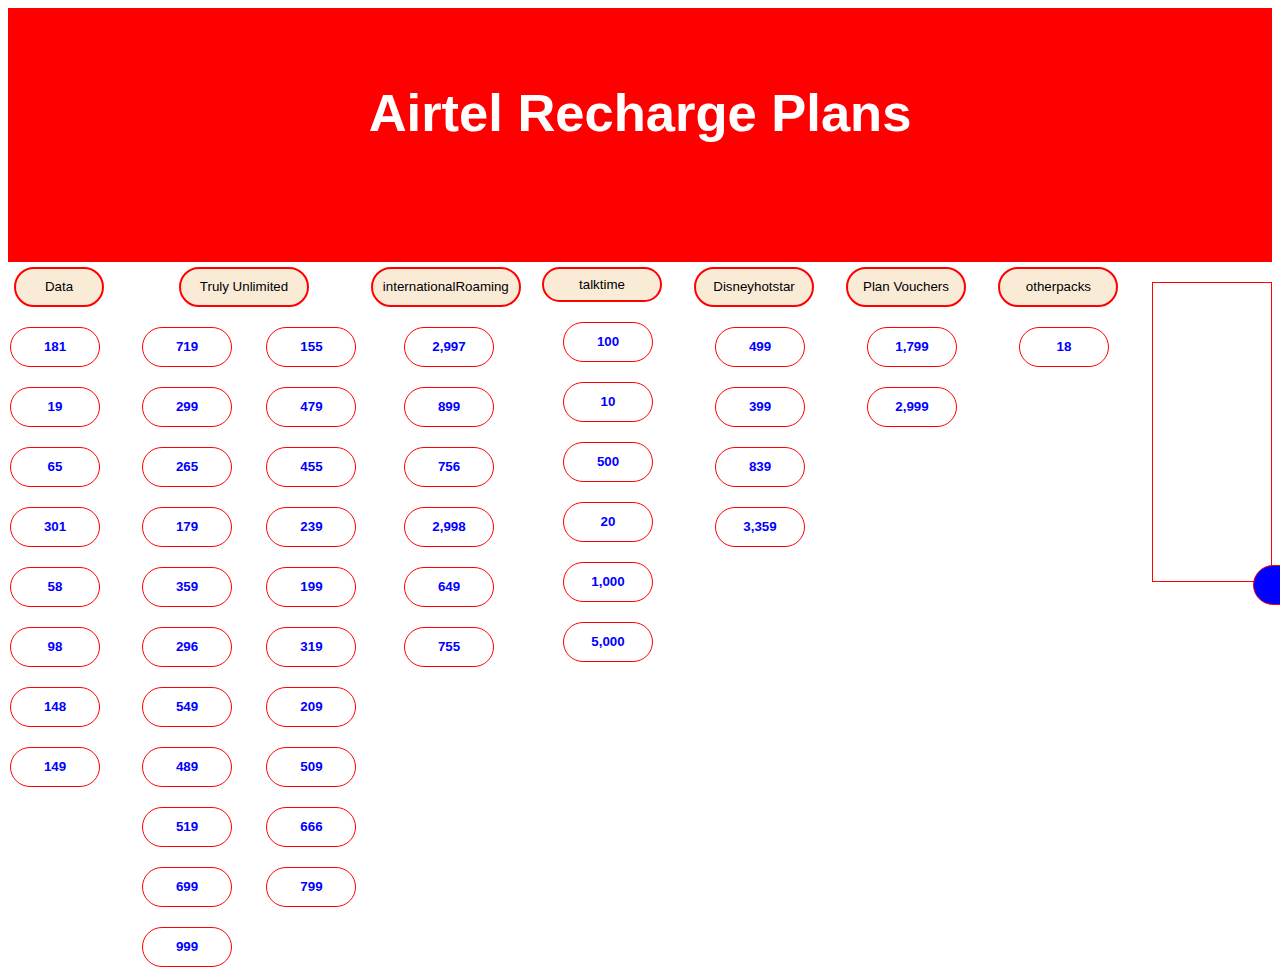
<file: 2a.html>
<!DOCTYPE html>
<html lang="en">

<head>
    <meta charset="UTF-8">
    <meta http-equiv="X-UA-Compatible" content="IE=edge">
    <meta name="viewport" content="width=device-width, initial-scale=1.0">
    <title>Document</title>
    <style>
        * {
            box-sizing: border-box;
        }
        
        body {
            font-family: Arial, Helvetica, sans-serif;
        }
        /* Style the header */
        
        header {
            background-color: red;
            padding: 30px;
            text-align: center;
            font-size: 35px;
            color: white;
        }
        
        nav ul {
            list-style-type: none;
            padding: 0;
        }
        
        article {
            float: left;
            padding: 20px;
            width: 100%;
            height: 700px;
            background-color: white;
        }
        
        section::after {
            content: "";
            display: table;
            clear: both;
        }
        /* Style the footer */
        
        footer {
            background-color: red;
            padding: 10px;
            text-align: center;
            color: white;
        }
        /* Responsive layout - makes the two columns/boxes stack on top of each other instead of next to each other, on small screens */
        
        @media (max-width: 600px) {
            nav,
            article {
                width: 100%;
                height: auto;
            }
        }
        
        #btn3 {
            width: 130px;
            height: 40px;
            border-radius: 20px;
            margin-left: 67px !important;
            border: 2px solid rgb(255, 0, 0);
            cursor: pointer;
            margin-left: 4%;
            background-color: antiquewhite;
        }
        
        #btn2 {
            width: 90px;
            height: 40px;
            border-radius: 20px;
            margin-left: 8%;
            border: 2px solid rgb(255, 0, 0);
            cursor: pointer;
            margin-left: 4%;
            background-color: antiquewhite;
        }
        
        #btn4 {
            width: 150px;
            height: 40px;
            border-radius: 20px;
            margin-left: 3%;
            border: 2px solid rgb(255, 0, 0);
            cursor: pointer;
            margin-left: 4%;
            background-color: antiquewhite;
        }
        
        #btn5 {
            width: 120px;
            height: 35px;
            border-radius: 20px;
            margin-left: 3%;
            border: 2px solid red;
            cursor: pointer;
            margin-left: 4%;
            background-color: antiquewhite;
        }
        
        #btn6 {
            width: 120px;
            height: 40px;
            border-radius: 20px;
            margin-left: 3%;
            border: 2px solid red;
            cursor: pointer;
            margin-left: 4%;
            background-color: antiquewhite;
        }
        
        #btn7 {
            width: 120px;
            height: 40px;
            border-radius: 20px;
            margin-left: 3%;
            border: 2px solid red;
            cursor: pointer;
            margin-left: 4%;
            background-color: antiquewhite;
        }
        
        #btn8 {
            width: 120px;
            height: 40px;
            border-radius: 20px;
            margin-left: 4%;
            border: 2px solid red;
            cursor: pointer;
            background-color: antiquewhite;
        }
        
        .btn9 {
            width: 50px;
            height: 40px;
            color: #000;
            background-color: aqua;
            margin-top: 2%;
        }
        /* .plans{
        margin-top: 3%;
        width: 55px;
        height: 20px;
        border-radius: 20px;
        
      }
      .plans2{
        width: 65px;
        height: 20px;

      } */
        
        #one_div {
            display: flex;
        }
        
        #one_div div {
            margin-left: 2px;
        }
        
        .btn {
            border: 1px solid red;
            width: 90px;
            height: 40px;
            margin-top: 20px;
            border-radius: 20px;
            background-color: white;
            color: blue;
            font-weight: bolder;
        }
        /* #one_div div button {
            border: 1px solid red;
            width: 90px;
            height: 40px;
            margin-top: 20px;
            border-radius: 20px;
            background-color: white;
            color: blue;
            font-weight: bolder;
        }
         */
        
        #one_div div button:hover {
            cursor: pointer;
            background-color: aquamarine;
            color: black;
            /* font-size: 17px; */
        }
        
        .div4 {
            margin-left: 8%;
        }
        
        #one_div {
            /* border: 1px solid red; */
            width: 100%;
            height: 95%;
            margin-top: 5px;
        }
        
        #data {
            /* border: 1px solid red; */
            width: 100px;
        }
        
        #truly_un {
            /* border: 1px solid rgb(55, 0, 255); */
            width: 250px;
        }
        
        #inr {
            /* border: 1px solid teal; */
            width: 170px;
        }
        
        #talktime {
            /* border: 1px solid pink; */
            width: 150px;
        }
        
        #disney_hotstar {
            /* border: 1px solid rgb(0, 132, 255); */
            width: 150px;
        }
        
        #other_packs {
            /* border: 1px solid red; */
            width: 160px;
        }
        
        #plan {
            /* border: 1px solid salmon; */
            width: 150px;
        }
        
        .btn_inr {
            margin-left: 40px;
        }
        
        .btn_tt {
            margin-left: 27px;
        }
        
        .btn_dh {
            margin-left: 27px;
        }
        
        .btn_pv {
            margin-left: 27px;
        }
        
        .btn_op {
            margin-left: 27px;
        }
        
        .btn_tu {
            margin-left: 30px;
        }
        
        #plans {
            width: 55%;
            margin-top: 20px;
            height: 300px;
        }
        
        #main_div {
            display: flex;
        }
        
        #btn_pay {
            margin-left: 100px;
            margin-top: 50px;
            position: fixed;
            background-color: blue;
            color: white;
        }
        
        #btn_pay:hover {
            cursor: pointer;
            background-color: red;
            color: white;
        }
        
        #plan_B {
            /* border: 1px solid red; */
            height: 200px;
        }
        
        p {
            color: rgb(68, 0, 255);
            font-style: italic;
            font-weight: bolder;
        }
        
        #home {
            /* border: 1px solid rgb(66, 5, 207); */
            margin-left: -1500px;
            transform: translateY(-170px);
            width: 200px;
            height: 40px;
            border-radius: 30px;
            font-family: sans-serif;
            font-size: 20px;
            color: white;
            background-color: red;
            /* border: none; */
        }
        
        #home:hover {
            cursor: pointer;
            background-color: rgb(94, 8, 8);
            color: white;
        }
    </style>
</head>

<body>



    <header>
        <h2>Airtel Recharge Plans</h2>

        <a href="../Fainal code/main.html"><button id="home">Home</button></a>
    </header>
    <div id="main_div">
        <div id="one_div">
            <div id="data">
                <button onclick="data()" id="btn2">Data</button><br>
                <button class="btn" onclick="btn43()">181</button><br>
                <button class="btn" onclick="btn44()">19</button><br>
                <button class="btn" onclick="btn45()">65</button><br>
                <button class="btn" onclick="btn46()">301</button><br>
                <button class="btn" onclick="btn47()">58</button><br>
                <button class="btn" onclick="btn48()">98</button><br>
                <button class="btn" onclick="btn49()">148</button><br>
                <button class="btn" onclick="btn50()">149</button><br>
            </div>
            <div id="truly_un">
                <button id="btn3" class="tu" onclick="truly()"> Truly Unlimited</button> <br>
                <button class="btn btn_tu" onclick="btn51()">719</button>
                <button class="btn btn_tu" onclick="btn52()">155</button><br>
                <button class="btn btn_tu" onclick="btn53()">299</button>
                <button class="btn btn_tu" onclick="btn54()">479</button><br>
                <button class="btn btn_tu" onclick="btn55()">265</button>
                <button class="btn btn_tu" onclick="btn56()">455</button><br>
                <button class="btn btn_tu" onclick="btn57()">179</button>
                <button class="btn btn_tu" onclick="btn58()">239</button><br>
                <button class="btn btn_tu" onclick="btn59()">359</button>
                <button class="btn btn_tu" onclick="btn60()">199</button><br>
                <button class="btn btn_tu" onclick="btn61()">296</button>
                <button class="btn btn_tu" onclick="btn62()">319</button><br>
                <button class="btn btn_tu" onclick="btn63()">549</button>
                <button class="btn btn_tu" onclick="btn64()">209</button><br>
                <button class="btn btn_tu" onclick="btn65()">489</button>
                <button class="btn btn_tu" onclick="btn66()">509</button><br>
                <button class="btn btn_tu" onclick="btn67()">519</button>
                <button class="btn btn_tu" onclick="btn68()">666</button><br>
                <button class="btn btn_tu" onclick="btn69()">699</button>
                <button class="btn btn_tu" onclick="btn70()">799</button><br>
                <button class="btn btn_tu" onclick="btn71()">999</button>
            </div>
            <div id="inr">
                <button id="btn4" onclick="inr()"> internationalRoaming</button><br>
                <button class="btn btn_inr" onclick="btn72()">2,997</button><br>
                <button class="btn btn_inr" onclick="btn73()">899</button><br>
                <button class="btn btn_inr" onclick="btn74()">756</button><br>
                <button class="btn btn_inr" onclick="btn75()">2,998</button><br>
                <button class="btn btn_inr" onclick="btn76()">649</button><br>
                <button class="btn btn_inr" onclick="btn77()">755</button><br>
            </div>
            <div id="talktime">
                <button id="btn5" onclick="talktime()">talktime</button><br>
                <button class="btn btn_tt" class="btn" onclick="btn78()">100</button><br>
                <button class="btn btn_tt" onclick="btn79()">10</button><br>
                <button class="btn btn_tt" onclick="btn80()">500</button><br>
                <button class="btn btn_tt" onclick="btn81()">20</button><br>
                <button class="btn btn_tt" onclick="btn82()">1,000</button><br>
                <button class="btn btn_tt" onclick="btn83()">5,000</button><br>
            </div>
            <div id="disney_hotstar">
                <button id="btn6" onclick="disney()">Disneyhotstar</button><br>
                <button class="btn btn_dh" onclick="btn84()">499</button><br>
                <button class="btn btn_dh" onclick="btn85()">399</button><br>
                <button class="btn btn_dh" onclick="btn86()">839</button><br>
                <button class="btn btn_dh" onclick="btn87()">3,359</button><br>
            </div>
            <div id="plan">
                <button id="btn8" onclick="Plan_Vouchers()">Plan Vouchers</button><br>
                <button class="btn btn_pv" onclick="btn88()">1,799</button><br>
                <button class="btn btn_pv" onclick="btn89()">2,999</button><br>
            </div>

            <div id="other_packs">
                <button id="btn7" onclick="otherpack()">otherpacks</button><br>
                <button class="btn btn_op" onclick="btn90()">18</button>
            </div>

        </div>
        <div style="border: 1px solid red;" id="plans">
            <p id="plan_B"></p>
            <a href="../../payment/pay.html"><button class="btn" id="btn_pay">Pay</button></a>
        </div>
    </div>

</body>

</html>
<script>
    function btn43() {
        var text1 = document.getElementById("plan_B").innerText = "voice:1GBperDayfor30Days,\n validity:30days"
    }

    function btn44() {
        var text1 = document.getElementById("plan_B").innerText = "voice:1GBperDayfor1Daypack,\n  Data:1GB, \n Validity:1Day"
    }

    function btn45() {
        var text1 = document.getElementById("plan_B").innerText = "Voice:4GBDataforExistingpack\n Data:4GB,  \n Validity:Existingplan"
    }

    function btn46() {
        var text1 = document.getElementById("plan_B").innerText = "Voice:50GBDataforExistingpack,\n Data: 50GB\n Validity:Existingplan"
    }

    function btn47() {
        var text1 = document.getElementById("plan_B").innerText = "Voice:,\n SMS:100 SMS per day, \n Data:A 1.5GB high-speed data limit \n Validity:84 Days"
    }

    function btn48() {
        var text1 = document.getElementById("plan_B").innerText = "Voice:Unlimited voice calling,\n SMS:100 SMS per day, \n Data:A 1.5GB high-speed data limit \n Validity:28 Days"
    }

    function btn49() {
        var text1 = document.getElementById("plan_B").innerText = "Voice:Unlimited voice calling,\n SMS:100 SMS per day, \n Data:A 2.5GB high-speed data limit \n Validity:365 Days \n Offer: 75GB data + 23 days"
    }

    function btn50() {
        var text1 = document.getElementById("plan_B").innerText = "Voice:Unlimited voice calling,\n SMS:100 SMS per day, \n Data:A 2GB high-speed data limit \n Validity:23 Days"
    }

    function btn51() {
        var text1 = document.getElementById("plan_B").innerText = "Voice:Unlimited voice calling,\n SMS:100 SMS per day, \n Data:A 1GB high-speed data limit \n Validity:24 Days"
    }

    function btn52() {
        var text1 = document.getElementById("plan_B").innerText = "Voice:Unlimited voice calling,\n SMS:100 SMS per day, \n Data:A 1.5GB high-speed data limit \n Validity:23 Days"
    }

    function btn53() {
        var text1 = document.getElementById("plan_B").innerText = "Voice:Unlimited voice calling,\n SMS:100 SMS per day, \n Data:A 1GB high-speed data limit \n Validity:28 Days"
    }

    function btn54() {
        var text1 = document.getElementById("plan_B").innerText = "Voice:Unlimited voice calling,\n SMS:100 SMS per day, \n Data:A 1GB high-speed data limit \n Validity:20 Days"
    }

    function btn55() {
        var text1 = document.getElementById("plan_B").innerText = "Voice:Unlimited voice calling,\n SMS:100 SMS per day, \n Data:A 1GB high-speed data limit \n Validity:14 Days"
    }

    function btn56() {
        var text1 = document.getElementById("plan_B").innerText = "Voice:Unlimited voice calling,\n SMS:100 SMS per day, \n Data:A 2.5GB high-speed data limit \n Validity:365 Days \n Free Apps:Jio Cinema,JioTV,Jio Security,Jio Cloud"
    }

    function btn57() {
        var text1 = document.getElementById("plan_B").innerText = "Voice:Unlimited voice calling,\n SMS:100 SMS per day, \n Data:A 2.5GB high-speed data limit \n Validity:56 Days \n Free Apps:Jio Cinema,JioTV,Jio Security,Jio Cloud"
    }

    function btn58() {
        var text1 = document.getElementById("plan_B").innerText = "Voice:Unlimited voice calling,\n SMS:100 SMS per day, \n Data:A 2.5GB high-speed data limit \n Validity:365 Days \n Free Apps:Jio Cinema,JioTV,Jio Security,Jio Cloud"
    }

    function btn59() {
        var text1 = document.getElementById("plan_B").innerText = "Voice:Unlimited voice calling,\n SMS:100 SMS per day, \n Data:A 2.5GB high-speed data limit \n Validity:84 Days \n Free Apps:Jio Cinema,JioTV,Jio Security,Jio Cloud"
    }

    function btn60() {
        var text1 = document.getElementById("plan_B").innerText = "Voice:NA,\n SMS:NA, \n Data:A 55GB high-speed data limit \n Validity:55 Days \n Free Apps:Jio Cinema,JioTV,Jio Security,Jio Cloud"
    }

    function btn61() {
        var text1 = document.getElementById("plan_B").innerText = "Voice:Unlimited voice calling,\n SMS:100 SMS per day, \n Data:A 2GB high-speed data limit \n Validity:275 Days \n Free Apps:Jio Cinema,JioTV,Jio Security,Jio Cloud"
    }

    function btn62() {
        var text1 = document.getElementById("plan_B").innerText = "Voice:Unlimited voice calling,\n SMS:100 SMS per day, \n Data:A 2GB high-speed data limit \n Validity:84 Days \n Free Apps:Jio Cinema,JioTV,Jio Security,Jio Cloud"
    }

    function btn63() {
        var text1 = document.getElementById("plan_B").innerText = "Voice:Unlimited voice calling,\n SMS:100 SMS per day, \n Data:A 2.5GB high-speed data limit \n Validity:55 Days \n Free Apps:Jio Cinema,JioTV,Jio Security,Jio Cloud"
    }

    function btn64() {
        var text1 = document.getElementById("plan_B").innerText = "Voice:Unlimited voice calling,\n SMS:100 SMS per day, \n Data:A 2.5GB high-speed data limit \n Validity:500 Days \n Free Apps:Jio Cinema,JioTV,Jio Security,Jio Cloud"
    }

    function btn65() {
        var text1 = document.getElementById("plan_B").innerText = "Data:6GB,\n Validity:Base Plan"
    }

    function btn66() {
        var text1 = document.getElementById("plan_B").innerText = "Data:12GB,\n Validity:Base Plan"
    }

    function btn67() {
        var text1 = document.getElementById("plan_B").innerText = " Voice:NA \n SMS: NA \n Data:30GB,\n Validity:30Days"
    }

    function btn68() {
        var text1 = document.getElementById("plan_B").innerText = "Voice:NA \n SMS: NA \n Data:50GB,\n Validity:30Days"
    }

    function btn69() {
        var text1 = document.getElementById("plan_B").innerText = "Voice:Unlimited voice calling,\n SMS:100 SMS per day, \n Data:A 1.5GB high-speed data limit \n Validity:56 Days \n Free Apps:Jio Cinema,JioTV,Jio Security,Jio Cloud"
    }

    function btn70() {
        var text1 = document.getElementById("plan_B").innerText = "Voice:Unlimited voice calling,\n SMS:100 SMS per day, \n Data:A 1.5GB high-speed data limit \n Validity:336 Days \n Free Apps:Jio Cinema,JioTV,Jio Security,Jio Cloud"
    }

    function btn71() {
        var text1 = document.getElementById("plan_B").innerText = "Voice:Unlimited voice calling,\n SMS:100 SMS per day, \n Data:A 2GB high-speed data limit \n Validity:56 Days \n Free Apps:Jio Cinema,JioTV,Jio Security,Jio Cloud"
    }

    function btn72() {
        var text1 = document.getElementById("plan_B").innerText = "Voice:Unlimited voice calling,\n SMS:100 SMS per day, \n Data:A 2GB high-speed data limit \n Validity:365 Days \n Free Apps:Jio Cinema,JioTV,Jio Security,Jio Cloud"
    }

    function btn73() {
        var text1 = document.getElementById("plan_B").innerText = "Voice:Unlimited voice calling,\n SMS:100 SMS per day, \n Data:A 3GB high-speed data limit \n Validity:28 Days \n Free Apps:Jio Cinema,JioTV,Jio Security,Jio Cloud"
    }

    function btn74() {
        var text1 = document.getElementById("plan_B").innerText = "Voice:Unlimited voice calling,\n SMS:100 SMS per day, \n Data:A 3GB high-speed data limit \n Validity:84 Days \n Free Apps:Jio Cinema,JioTV,Jio Security,Jio Cloud"
    }

    function btn75() {
        var text1 = document.getElementById("plan_B").innerText = "Voice:Unlimited voice calling,\n SMS:50 SMS for 28(12Cycles), \n Data:A 2GB/28days(12Cycles) high-speed data limit \n Validity:336 Days(28Days*12Cycles) \n Free Apps:Jio Cinema,JioTV,Jio Security,Jio Cloud"
    }

    function btn76() {
        var text1 = document.getElementById("plan_B").innerText = "Voice:Unlimited voice calling,\n SMS:300, \n Data:A 0.5GB high-speed data limit \n Validity:23 Days \n Free Apps:Jio Cinema,JioTV,Jio Security,Jio Cloud"
    }

    function btn77() {
        var text1 = document.getElementById("plan_B").innerText = "Voice:Unlimited voice calling,\n SMS:50 SMS per day, \n Data:A 2.5GB(0.1GB/day+200MB) high-speed data limit \n Validity:23 Days \n Free Apps:Jio Cinema,JioTV,Jio Security,Jio Cloud"
    }

    function btn78() {
        var text1 = document.getElementById("plan_B").innerText = "Voice:Unlimited voice calling,\n SMS:300 SMS, \n Data:A 0.5GB high-speed data limit \n Validity:28 Days \n Free Apps:Jio Cinema,JioTV,Jio Security,Jio Cloud"
    }

    function btn79() {
        var text1 = document.getElementById("plan_B").innerText = "Voice:Unlimited voice calling,\n SMS:100 SMS per day, \n Data:A 1GB high-speed data limit \n Validity:28 Days \n Free Apps:Jio Cinema,JioTV,Jio Security,Jio Cloud"
    }

    function btn80() {
        var text1 = document.getElementById("plan_B").innerText = "Voice:Unlimited voice calling,\n SMS:100 SMS per day, \n Data:A 2GB high-speed data limit \n Validity:28 Days \n Free Apps:Jio Cinema,JioTV,Jio Security,Jio Cloud"
    }

    function btn81() {
        var text1 = document.getElementById("plan_B").innerText = "Voice:Unlimited voice calling,\n SMS:50 SMS per day, \n Data:A 3GB(0.1GB/day+200MB) high-speed data limit \n Validity:28 Days \n Free Apps:Jio Cinema,JioTV,Jio Security,Jio Cloud"
    }

    function btn82() {
        var text1 = document.getElementById("plan_B").innerText = "Voice:NA,\n SMS:NA, \n Data:A 2GB high-speed data limit \n Validity:28 Days \n Free Apps:Jio Cinema,JioTV,Jio Security,Jio Cloud"
    }

    function btn83() {
        var text1 = document.getElementById("plan_B").innerText = "Voice:NA,\n SMS:NA, \n Data:A 1GB high-speed data limit \n Validity:28 Days \n Free Apps:Jio Cinema,JioTV,Jio Security,Jio Cloud"
    }

    function btn84() {
        var text1 = document.getElementById("plan_B").innerText = "Voice:NA,\n SMS:NA, \n Data:A 0.5GB high-speed data limit \n Validity:28 Days \n Free Apps:Jio Cinema,JioTV,Jio Security,Jio Cloud"
    }

    function btn85() {
        var text1 = document.getElementById("plan_B").innerText = "Voice:NA,\n SMS:NA, \n Data:A 6GB high-speed data limit \n Validity:28 Days \n Free Apps:Jio Cinema,JioTV,Jio Security,Jio Cloud"
    }

    function btn86() {
        var text1 = document.getElementById("plan_B").innerText = "Voice:NA,\n SMS:NA, \n Data:A 2GB high-speed data limit \n Validity:28 Days \n Free Apps:Jio Cinema,JioTV,Jio Security,Jio Cloud"
    }

    function btn87() {
        var text1 = document.getElementById("plan_B").innerText = "Voice:Rs.933.05,\n SMS:5 ISD SMS, \n Validity:28 Days \n Free Apps:Jio Cinema,JioTV,Jio Security,Jio Cloud"
    }

    function btn88() {
        var text1 = document.getElementById("plan_B").innerText = "Voice:outgoing local calls + outgoing class to India,\n SMS:1500 ISD SMS, \n Data:A 5GB high-speed data limit \n Validity:28 Days \n Countries:22"
    }

    function btn89() {
        var text1 = document.getElementById("plan_B").innerText = "Voice:outgoing local calls + outgoing class to India,\n SMS:100 ISD SMS, \n Data:A 250MB high-speed data limit \n Validity:7 Days \n Countries:22"
    }

    function btn90() {
        var text1 = document.getElementById("plan_B").innerText = "Voice:outgoing local calls + outgoing class to India,\n SMS:100 ISD SMS, \n Data:A 250MB high-speed data limit \n Validity:28 Days \n Countries:22"
    }
</script>
</file>
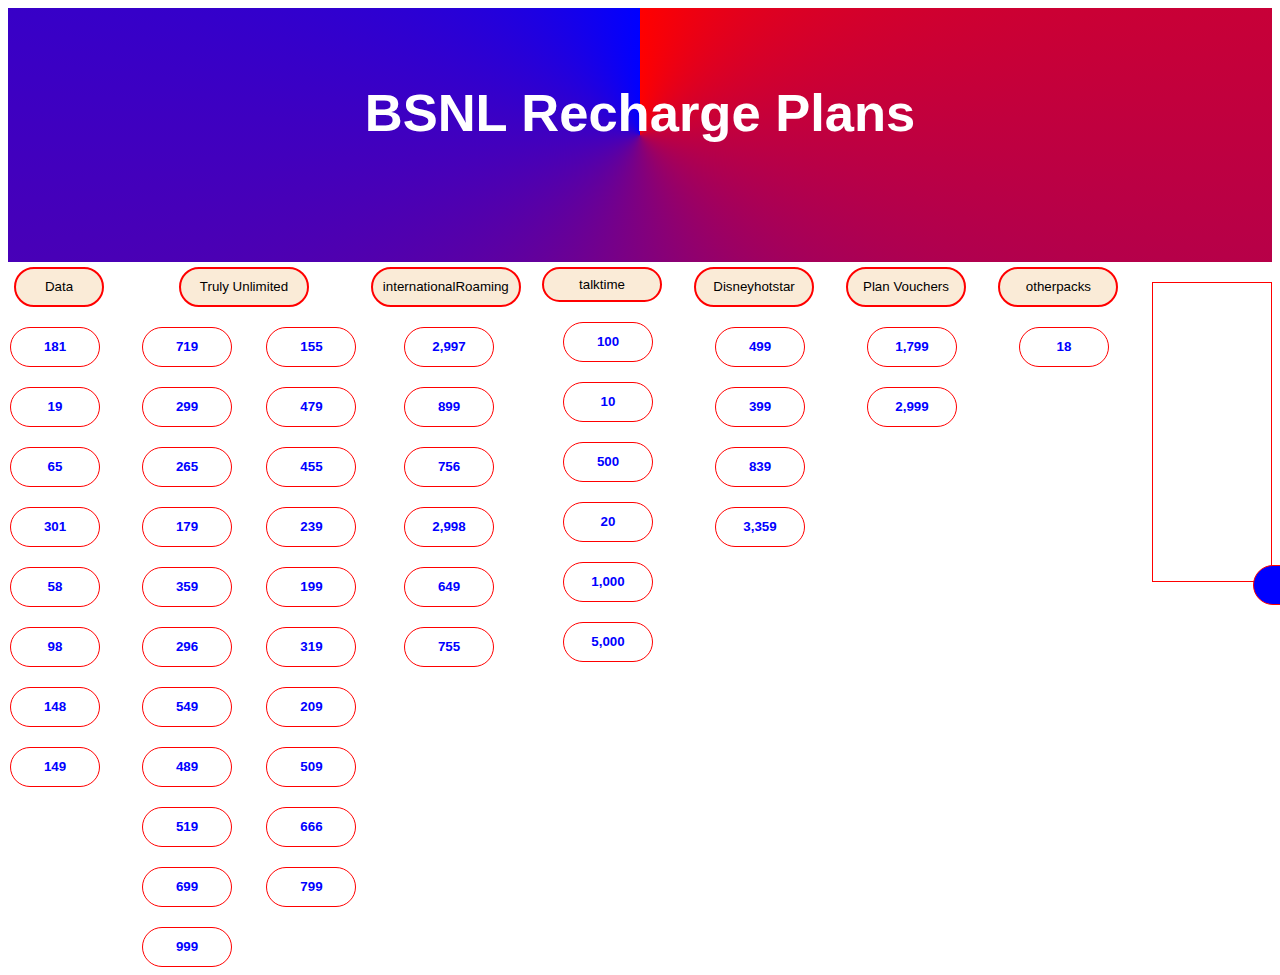
<file: Bsnl.html>
<!DOCTYPE html>
<html lang="en">

<head>
    <meta charset="UTF-8">
    <meta http-equiv="X-UA-Compatible" content="IE=edge">
    <meta name="viewport" content="width=device-width, initial-scale=1.0">
    <title>Document</title>
    <style>
        * {
            box-sizing: border-box;
        }
        
        body {
            font-family: Arial, Helvetica, sans-serif;
        }
        /* Style the header */
        
        header {
            background-image: conic-gradient(red, blue);
            padding: 30px;
            text-align: center;
            font-size: 35px;
            color: white;
        }
        
        nav ul {
            list-style-type: none;
            padding: 0;
        }
        
        article {
            float: left;
            padding: 20px;
            width: 100%;
            height: 700px;
            background-color: white;
        }
        
        section::after {
            content: "";
            display: table;
            clear: both;
        }
        /* Style the footer */
        
        footer {
            background-color: red;
            padding: 10px;
            text-align: center;
            color: white;
        }
        /* Responsive layout - makes the two columns/boxes stack on top of each other instead of next to each other, on small screens */
        
        @media (max-width: 600px) {
            nav,
            article {
                width: 100%;
                height: auto;
            }
        }
        
        #btn3 {
            width: 130px;
            height: 40px;
            border-radius: 20px;
            margin-left: 67px !important;
            border: 2px solid rgb(255, 0, 0);
            cursor: pointer;
            margin-left: 4%;
            background-color: antiquewhite;
        }
        
        #btn2 {
            width: 90px;
            height: 40px;
            border-radius: 20px;
            margin-left: 8%;
            border: 2px solid rgb(255, 0, 0);
            cursor: pointer;
            margin-left: 4%;
            background-color: antiquewhite;
        }
        
        #btn4 {
            width: 150px;
            height: 40px;
            border-radius: 20px;
            margin-left: 3%;
            border: 2px solid rgb(255, 0, 0);
            cursor: pointer;
            margin-left: 4%;
            background-color: antiquewhite;
        }
        
        #btn5 {
            width: 120px;
            height: 35px;
            border-radius: 20px;
            margin-left: 3%;
            border: 2px solid red;
            cursor: pointer;
            margin-left: 4%;
            background-color: antiquewhite;
        }
        
        #btn6 {
            width: 120px;
            height: 40px;
            border-radius: 20px;
            margin-left: 3%;
            border: 2px solid red;
            cursor: pointer;
            margin-left: 4%;
            background-color: antiquewhite;
        }
        
        #btn7 {
            width: 120px;
            height: 40px;
            border-radius: 20px;
            margin-left: 3%;
            border: 2px solid red;
            cursor: pointer;
            margin-left: 4%;
            background-color: antiquewhite;
        }
        
        #btn8 {
            width: 120px;
            height: 40px;
            border-radius: 20px;
            margin-left: 4%;
            border: 2px solid red;
            cursor: pointer;
            background-color: antiquewhite;
        }
        
        .btn9 {
            width: 50px;
            height: 40px;
            color: #000;
            background-color: aqua;
            margin-top: 2%;
        }
        /* .plans{
        margin-top: 3%;
        width: 55px;
        height: 20px;
        border-radius: 20px;
        
      }
      .plans2{
        width: 65px;
        height: 20px;

      } */
        
        #one_div {
            display: flex;
        }
        
        #one_div div {
            margin-left: 2px;
        }
        
        .btn {
            border: 1px solid red;
            width: 90px;
            height: 40px;
            margin-top: 20px;
            border-radius: 20px;
            background-color: white;
            color: blue;
            font-weight: bolder;
        }
        /* #one_div div button {
            border: 1px solid red;
            width: 90px;
            height: 40px;
            margin-top: 20px;
            border-radius: 20px;
            background-color: white;
            color: blue;
            font-weight: bolder;
        }
         */
        
        #one_div div button:hover {
            cursor: pointer;
            background-color: aquamarine;
            color: black;
            /* font-size: 17px; */
        }
        
        .div4 {
            margin-left: 8%;
        }
        
        #one_div {
            /* border: 1px solid red; */
            width: 100%;
            height: 95%;
            margin-top: 5px;
        }
        
        #data {
            /* border: 1px solid red; */
            width: 100px;
        }
        
        #truly_un {
            /* border: 1px solid rgb(55, 0, 255); */
            width: 250px;
        }
        
        #inr {
            /* border: 1px solid teal; */
            width: 170px;
        }
        
        #talktime {
            /* border: 1px solid pink; */
            width: 150px;
        }
        
        #disney_hotstar {
            /* border: 1px solid rgb(0, 132, 255); */
            width: 150px;
        }
        
        #other_packs {
            /* border: 1px solid red; */
            width: 160px;
        }
        
        #plan {
            /* border: 1px solid salmon; */
            width: 150px;
        }
        
        .btn_inr {
            margin-left: 40px;
        }
        
        .btn_tt {
            margin-left: 27px;
        }
        
        .btn_dh {
            margin-left: 27px;
        }
        
        .btn_pv {
            margin-left: 27px;
        }
        
        .btn_op {
            margin-left: 27px;
        }
        
        .btn_tu {
            margin-left: 30px;
        }
        
        #plans {
            width: 55%;
            margin-top: 20px;
            height: 300px;
        }
        
        #main_div {
            display: flex;
        }
        
        #btn_pay {
            margin-left: 100px;
            margin-top: 50px;
            position: fixed;
            background-color: blue;
            color: white;
        }
        
        #btn_pay:hover {
            cursor: pointer;
            background-color: red;
            color: white;
        }
        
        #plan_B {
            /* border: 1px solid red; */
            height: 200px;
        }
        
        p {
            color: rgb(68, 0, 255);
            font-style: italic;
            font-weight: bolder;
        }
        
        #home {
            /* border: 1px solid rgb(66, 5, 207); */
            margin-left: -1500px;
            transform: translateY(-170px);
            width: 200px;
            height: 40px;
            border-radius: 30px;
            font-family: sans-serif;
            font-size: 20px;
            color: white;
            background-color: rgb(25, 11, 226);
            /* border: none; */
        }
        
        #home:hover {
            cursor: pointer;
            background-color: rgb(156, 8, 8);
            color: white;
        }
    </style>
</head>

<body>



    <header>
        <h2>BSNL Recharge Plans</h2>
        <a href="../Fainal code/main.html"><button id="home">Home</button></a>
    </header>
    <div id="main_div">
        <div id="one_div">
            <div id="data">
                <button onclick="data()" id="btn2">Data</button><br>
                <button class="btn" onclick="btn43()">181</button><br>
                <button class="btn" onclick="btn44()">19</button><br>
                <button class="btn" onclick="btn45()">65</button><br>
                <button class="btn" onclick="btn46()">301</button><br>
                <button class="btn" onclick="btn47()">58</button><br>
                <button class="btn" onclick="btn48()">98</button><br>
                <button class="btn" onclick="btn49()">148</button><br>
                <button class="btn" onclick="btn50()">149</button><br>
            </div>
            <div id="truly_un">
                <button id="btn3" class="tu" onclick="truly()"> Truly Unlimited</button> <br>
                <button class="btn btn_tu" onclick="btn51()">719</button>
                <button class="btn btn_tu" onclick="btn52()">155</button><br>
                <button class="btn btn_tu" onclick="btn53()">299</button>
                <button class="btn btn_tu" onclick="btn54()">479</button><br>
                <button class="btn btn_tu" onclick="btn55()">265</button>
                <button class="btn btn_tu" onclick="btn56()">455</button><br>
                <button class="btn btn_tu" onclick="btn57()">179</button>
                <button class="btn btn_tu" onclick="btn58()">239</button><br>
                <button class="btn btn_tu" onclick="btn59()">359</button>
                <button class="btn btn_tu" onclick="btn60()">199</button><br>
                <button class="btn btn_tu" onclick="btn61()">296</button>
                <button class="btn btn_tu" onclick="btn62()">319</button><br>
                <button class="btn btn_tu" onclick="btn63()">549</button>
                <button class="btn btn_tu" onclick="btn64()">209</button><br>
                <button class="btn btn_tu" onclick="btn65()">489</button>
                <button class="btn btn_tu" onclick="btn66()">509</button><br>
                <button class="btn btn_tu" onclick="btn67()">519</button>
                <button class="btn btn_tu" onclick="btn68()">666</button><br>
                <button class="btn btn_tu" onclick="btn69()">699</button>
                <button class="btn btn_tu" onclick="btn70()">799</button><br>
                <button class="btn btn_tu" onclick="btn71()">999</button>
            </div>
            <div id="inr">
                <button id="btn4" onclick="inr()"> internationalRoaming</button><br>
                <button class="btn btn_inr" onclick="btn72()">2,997</button><br>
                <button class="btn btn_inr" onclick="btn73()">899</button><br>
                <button class="btn btn_inr" onclick="btn74()">756</button><br>
                <button class="btn btn_inr" onclick="btn75()">2,998</button><br>
                <button class="btn btn_inr" onclick="btn76()">649</button><br>
                <button class="btn btn_inr" onclick="btn77()">755</button><br>
            </div>
            <div id="talktime">
                <button id="btn5" onclick="talktime()">talktime</button><br>
                <button class="btn btn_tt" class="btn" onclick="btn78()">100</button><br>
                <button class="btn btn_tt" onclick="btn79()">10</button><br>
                <button class="btn btn_tt" onclick="btn80()">500</button><br>
                <button class="btn btn_tt" onclick="btn81()">20</button><br>
                <button class="btn btn_tt" onclick="btn82()">1,000</button><br>
                <button class="btn btn_tt" onclick="btn83()">5,000</button><br>
            </div>
            <div id="disney_hotstar">
                <button id="btn6" onclick="disney()">Disneyhotstar</button><br>
                <button class="btn btn_dh" onclick="btn84()">499</button><br>
                <button class="btn btn_dh" onclick="btn85()">399</button><br>
                <button class="btn btn_dh" onclick="btn86()">839</button><br>
                <button class="btn btn_dh" onclick="btn87()">3,359</button><br>
            </div>
            <div id="plan">
                <button id="btn8" onclick="Plan_Vouchers()">Plan Vouchers</button><br>
                <button class="btn btn_pv" onclick="btn88()">1,799</button><br>
                <button class="btn btn_pv" onclick="btn89()">2,999</button><br>
            </div>

            <div id="other_packs">
                <button id="btn7" onclick="otherpack()">otherpacks</button><br>
                <button class="btn btn_op" onclick="btn90()">18</button>
            </div>

        </div>
        <div style="border: 1px solid red;" id="plans">
            <p id="plan_B"></p>
            <a href="../../payment/pay.html"><button class="btn" id="btn_pay">Pay</button></a>
        </div>
    </div>

</body>

</html>
<script>
    function btn43() {
        var text1 = document.getElementById("plan_B").innerText = "voice:1GBperDayfor30Days,\n validity:30days"
    }

    function btn44() {
        var text1 = document.getElementById("plan_B").innerText = "voice:1GBperDayfor1Daypack,\n  Data:1GB, \n Validity:1Day"
    }

    function btn45() {
        var text1 = document.getElementById("plan_B").innerText = "Voice:4GBDataforExistingpack\n Data:4GB,  \n Validity:Existingplan"
    }

    function btn46() {
        var text1 = document.getElementById("plan_B").innerText = "Voice:50GBDataforExistingpack,\n Data: 50GB\n Validity:Existingplan"
    }

    function btn47() {
        var text1 = document.getElementById("plan_B").innerText = "Voice:,\n SMS:100 SMS per day, \n Data:A 1.5GB high-speed data limit \n Validity:84 Days"
    }

    function btn48() {
        var text1 = document.getElementById("plan_B").innerText = "Voice:Unlimited voice calling,\n SMS:100 SMS per day, \n Data:A 1.5GB high-speed data limit \n Validity:28 Days"
    }

    function btn49() {
        var text1 = document.getElementById("plan_B").innerText = "Voice:Unlimited voice calling,\n SMS:100 SMS per day, \n Data:A 2.5GB high-speed data limit \n Validity:365 Days \n Offer: 75GB data + 23 days"
    }

    function btn50() {
        var text1 = document.getElementById("plan_B").innerText = "Voice:Unlimited voice calling,\n SMS:100 SMS per day, \n Data:A 2GB high-speed data limit \n Validity:23 Days"
    }

    function btn51() {
        var text1 = document.getElementById("plan_B").innerText = "Voice:Unlimited voice calling,\n SMS:100 SMS per day, \n Data:A 1GB high-speed data limit \n Validity:24 Days"
    }

    function btn52() {
        var text1 = document.getElementById("plan_B").innerText = "Voice:Unlimited voice calling,\n SMS:100 SMS per day, \n Data:A 1.5GB high-speed data limit \n Validity:23 Days"
    }

    function btn53() {
        var text1 = document.getElementById("plan_B").innerText = "Voice:Unlimited voice calling,\n SMS:100 SMS per day, \n Data:A 1GB high-speed data limit \n Validity:28 Days"
    }

    function btn54() {
        var text1 = document.getElementById("plan_B").innerText = "Voice:Unlimited voice calling,\n SMS:100 SMS per day, \n Data:A 1GB high-speed data limit \n Validity:20 Days"
    }

    function btn55() {
        var text1 = document.getElementById("plan_B").innerText = "Voice:Unlimited voice calling,\n SMS:100 SMS per day, \n Data:A 1GB high-speed data limit \n Validity:14 Days"
    }

    function btn56() {
        var text1 = document.getElementById("plan_B").innerText = "Voice:Unlimited voice calling,\n SMS:100 SMS per day, \n Data:A 2.5GB high-speed data limit \n Validity:365 Days \n Free Apps:Jio Cinema,JioTV,Jio Security,Jio Cloud"
    }

    function btn57() {
        var text1 = document.getElementById("plan_B").innerText = "Voice:Unlimited voice calling,\n SMS:100 SMS per day, \n Data:A 2.5GB high-speed data limit \n Validity:56 Days \n Free Apps:Jio Cinema,JioTV,Jio Security,Jio Cloud"
    }

    function btn58() {
        var text1 = document.getElementById("plan_B").innerText = "Voice:Unlimited voice calling,\n SMS:100 SMS per day, \n Data:A 2.5GB high-speed data limit \n Validity:365 Days \n Free Apps:Jio Cinema,JioTV,Jio Security,Jio Cloud"
    }

    function btn59() {
        var text1 = document.getElementById("plan_B").innerText = "Voice:Unlimited voice calling,\n SMS:100 SMS per day, \n Data:A 2.5GB high-speed data limit \n Validity:84 Days \n Free Apps:Jio Cinema,JioTV,Jio Security,Jio Cloud"
    }

    function btn60() {
        var text1 = document.getElementById("plan_B").innerText = "Voice:NA,\n SMS:NA, \n Data:A 55GB high-speed data limit \n Validity:55 Days \n Free Apps:Jio Cinema,JioTV,Jio Security,Jio Cloud"
    }

    function btn61() {
        var text1 = document.getElementById("plan_B").innerText = "Voice:Unlimited voice calling,\n SMS:100 SMS per day, \n Data:A 2GB high-speed data limit \n Validity:275 Days \n Free Apps:Jio Cinema,JioTV,Jio Security,Jio Cloud"
    }

    function btn62() {
        var text1 = document.getElementById("plan_B").innerText = "Voice:Unlimited voice calling,\n SMS:100 SMS per day, \n Data:A 2GB high-speed data limit \n Validity:84 Days \n Free Apps:Jio Cinema,JioTV,Jio Security,Jio Cloud"
    }

    function btn63() {
        var text1 = document.getElementById("plan_B").innerText = "Voice:Unlimited voice calling,\n SMS:100 SMS per day, \n Data:A 2.5GB high-speed data limit \n Validity:55 Days \n Free Apps:Jio Cinema,JioTV,Jio Security,Jio Cloud"
    }

    function btn64() {
        var text1 = document.getElementById("plan_B").innerText = "Voice:Unlimited voice calling,\n SMS:100 SMS per day, \n Data:A 2.5GB high-speed data limit \n Validity:500 Days \n Free Apps:Jio Cinema,JioTV,Jio Security,Jio Cloud"
    }

    function btn65() {
        var text1 = document.getElementById("plan_B").innerText = "Data:6GB,\n Validity:Base Plan"
    }

    function btn66() {
        var text1 = document.getElementById("plan_B").innerText = "Data:12GB,\n Validity:Base Plan"
    }

    function btn67() {
        var text1 = document.getElementById("plan_B").innerText = " Voice:NA \n SMS: NA \n Data:30GB,\n Validity:30Days"
    }

    function btn68() {
        var text1 = document.getElementById("plan_B").innerText = "Voice:NA \n SMS: NA \n Data:50GB,\n Validity:30Days"
    }

    function btn69() {
        var text1 = document.getElementById("plan_B").innerText = "Voice:Unlimited voice calling,\n SMS:100 SMS per day, \n Data:A 1.5GB high-speed data limit \n Validity:56 Days \n Free Apps:Jio Cinema,JioTV,Jio Security,Jio Cloud"
    }

    function btn70() {
        var text1 = document.getElementById("plan_B").innerText = "Voice:Unlimited voice calling,\n SMS:100 SMS per day, \n Data:A 1.5GB high-speed data limit \n Validity:336 Days \n Free Apps:Jio Cinema,JioTV,Jio Security,Jio Cloud"
    }

    function btn71() {
        var text1 = document.getElementById("plan_B").innerText = "Voice:Unlimited voice calling,\n SMS:100 SMS per day, \n Data:A 2GB high-speed data limit \n Validity:56 Days \n Free Apps:Jio Cinema,JioTV,Jio Security,Jio Cloud"
    }

    function btn72() {
        var text1 = document.getElementById("plan_B").innerText = "Voice:Unlimited voice calling,\n SMS:100 SMS per day, \n Data:A 2GB high-speed data limit \n Validity:365 Days \n Free Apps:Jio Cinema,JioTV,Jio Security,Jio Cloud"
    }

    function btn73() {
        var text1 = document.getElementById("plan_B").innerText = "Voice:Unlimited voice calling,\n SMS:100 SMS per day, \n Data:A 3GB high-speed data limit \n Validity:28 Days \n Free Apps:Jio Cinema,JioTV,Jio Security,Jio Cloud"
    }

    function btn74() {
        var text1 = document.getElementById("plan_B").innerText = "Voice:Unlimited voice calling,\n SMS:100 SMS per day, \n Data:A 3GB high-speed data limit \n Validity:84 Days \n Free Apps:Jio Cinema,JioTV,Jio Security,Jio Cloud"
    }

    function btn75() {
        var text1 = document.getElementById("plan_B").innerText = "Voice:Unlimited voice calling,\n SMS:50 SMS for 28(12Cycles), \n Data:A 2GB/28days(12Cycles) high-speed data limit \n Validity:336 Days(28Days*12Cycles) \n Free Apps:Jio Cinema,JioTV,Jio Security,Jio Cloud"
    }

    function btn76() {
        var text1 = document.getElementById("plan_B").innerText = "Voice:Unlimited voice calling,\n SMS:300, \n Data:A 0.5GB high-speed data limit \n Validity:23 Days \n Free Apps:Jio Cinema,JioTV,Jio Security,Jio Cloud"
    }

    function btn77() {
        var text1 = document.getElementById("plan_B").innerText = "Voice:Unlimited voice calling,\n SMS:50 SMS per day, \n Data:A 2.5GB(0.1GB/day+200MB) high-speed data limit \n Validity:23 Days \n Free Apps:Jio Cinema,JioTV,Jio Security,Jio Cloud"
    }

    function btn78() {
        var text1 = document.getElementById("plan_B").innerText = "Voice:Unlimited voice calling,\n SMS:300 SMS, \n Data:A 0.5GB high-speed data limit \n Validity:28 Days \n Free Apps:Jio Cinema,JioTV,Jio Security,Jio Cloud"
    }

    function btn79() {
        var text1 = document.getElementById("plan_B").innerText = "Voice:Unlimited voice calling,\n SMS:100 SMS per day, \n Data:A 1GB high-speed data limit \n Validity:28 Days \n Free Apps:Jio Cinema,JioTV,Jio Security,Jio Cloud"
    }

    function btn80() {
        var text1 = document.getElementById("plan_B").innerText = "Voice:Unlimited voice calling,\n SMS:100 SMS per day, \n Data:A 2GB high-speed data limit \n Validity:28 Days \n Free Apps:Jio Cinema,JioTV,Jio Security,Jio Cloud"
    }

    function btn81() {
        var text1 = document.getElementById("plan_B").innerText = "Voice:Unlimited voice calling,\n SMS:50 SMS per day, \n Data:A 3GB(0.1GB/day+200MB) high-speed data limit \n Validity:28 Days \n Free Apps:Jio Cinema,JioTV,Jio Security,Jio Cloud"
    }

    function btn82() {
        var text1 = document.getElementById("plan_B").innerText = "Voice:NA,\n SMS:NA, \n Data:A 2GB high-speed data limit \n Validity:28 Days \n Free Apps:Jio Cinema,JioTV,Jio Security,Jio Cloud"
    }

    function btn83() {
        var text1 = document.getElementById("plan_B").innerText = "Voice:NA,\n SMS:NA, \n Data:A 1GB high-speed data limit \n Validity:28 Days \n Free Apps:Jio Cinema,JioTV,Jio Security,Jio Cloud"
    }

    function btn84() {
        var text1 = document.getElementById("plan_B").innerText = "Voice:NA,\n SMS:NA, \n Data:A 0.5GB high-speed data limit \n Validity:28 Days \n Free Apps:Jio Cinema,JioTV,Jio Security,Jio Cloud"
    }

    function btn85() {
        var text1 = document.getElementById("plan_B").innerText = "Voice:NA,\n SMS:NA, \n Data:A 6GB high-speed data limit \n Validity:28 Days \n Free Apps:Jio Cinema,JioTV,Jio Security,Jio Cloud"
    }

    function btn86() {
        var text1 = document.getElementById("plan_B").innerText = "Voice:NA,\n SMS:NA, \n Data:A 2GB high-speed data limit \n Validity:28 Days \n Free Apps:Jio Cinema,JioTV,Jio Security,Jio Cloud"
    }

    function btn87() {
        var text1 = document.getElementById("plan_B").innerText = "Voice:Rs.933.05,\n SMS:5 ISD SMS, \n Validity:28 Days \n Free Apps:Jio Cinema,JioTV,Jio Security,Jio Cloud"
    }

    function btn88() {
        var text1 = document.getElementById("plan_B").innerText = "Voice:outgoing local calls + outgoing class to India,\n SMS:1500 ISD SMS, \n Data:A 5GB high-speed data limit \n Validity:28 Days \n Countries:22"
    }

    function btn89() {
        var text1 = document.getElementById("plan_B").innerText = "Voice:outgoing local calls + outgoing class to India,\n SMS:100 ISD SMS, \n Data:A 250MB high-speed data limit \n Validity:7 Days \n Countries:22"
    }

    function btn90() {
        var text1 = document.getElementById("plan_B").innerText = "Voice:outgoing local calls + outgoing class to India,\n SMS:100 ISD SMS, \n Data:A 250MB high-speed data limit \n Validity:28 Days \n Countries:22"
    }
</script>
</file>
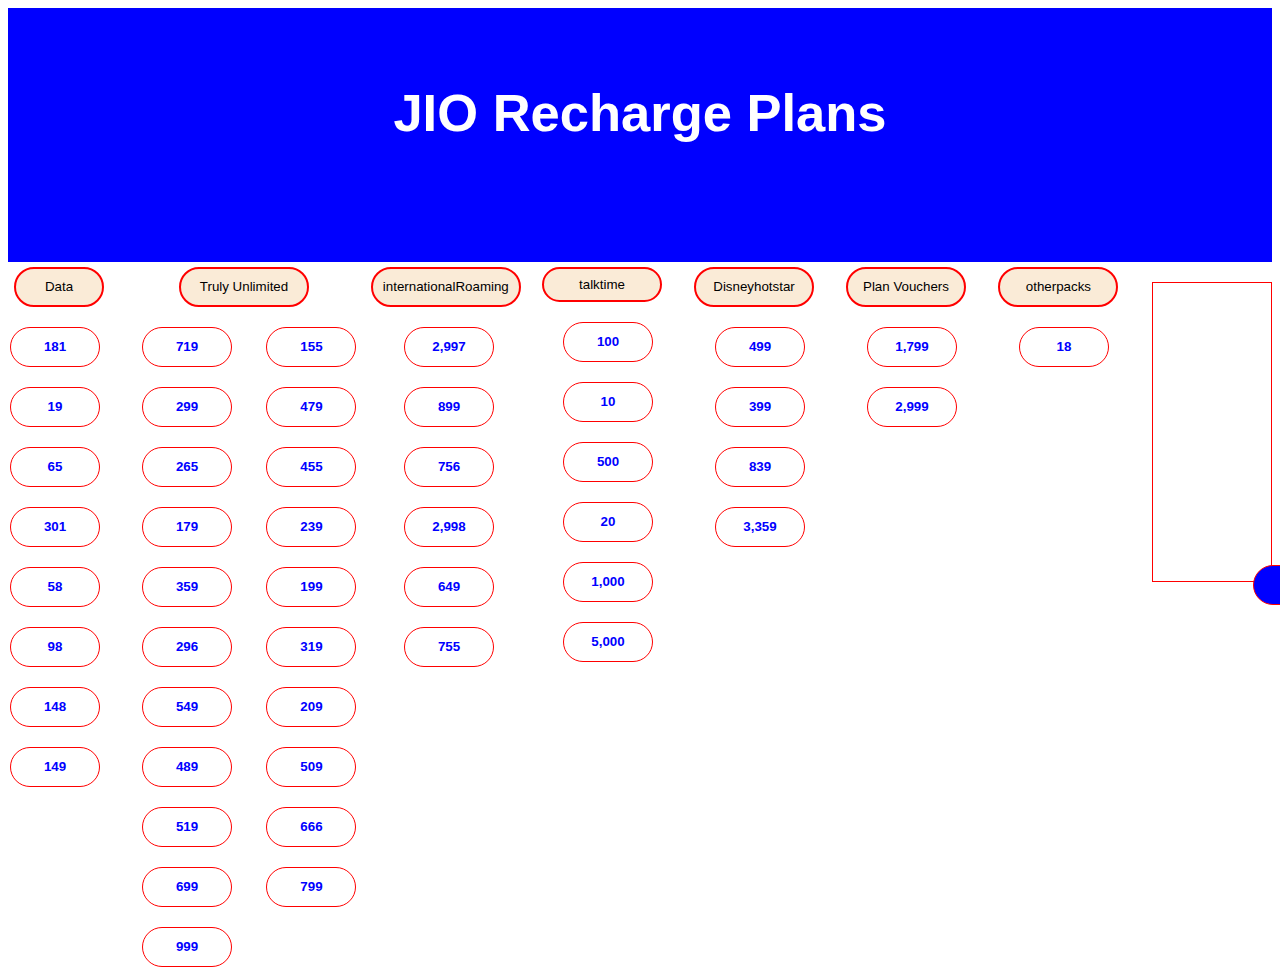
<file: J.HTML>
<!DOCTYPE html>
<html lang="en">

<head>
    <meta charset="UTF-8">
    <meta http-equiv="X-UA-Compatible" content="IE=edge">
    <meta name="viewport" content="width=device-width, initial-scale=1.0">
    <title>Document</title>
    <style>
        * {
            box-sizing: border-box;
        }
        
        body {
            font-family: Arial, Helvetica, sans-serif;
        }
        /* Style the header */
        
        header {
            background-color: blue;
            padding: 30px;
            text-align: center;
            font-size: 35px;
            color: white;
        }
        
        nav ul {
            list-style-type: none;
            padding: 0;
        }
        
        article {
            float: left;
            padding: 20px;
            width: 100%;
            height: 700px;
            background-color: white;
        }
        
        section::after {
            content: "";
            display: table;
            clear: both;
        }
        /* Style the footer */
        
        footer {
            background-color: red;
            padding: 10px;
            text-align: center;
            color: white;
        }
        /* Responsive layout - makes the two columns/boxes stack on top of each other instead of next to each other, on small screens */
        
        @media (max-width: 600px) {
            nav,
            article {
                width: 100%;
                height: auto;
            }
        }
        
        #btn3 {
            width: 130px;
            height: 40px;
            border-radius: 20px;
            margin-left: 67px !important;
            border: 2px solid rgb(255, 0, 0);
            cursor: pointer;
            margin-left: 4%;
            background-color: antiquewhite;
        }
        
        #btn2 {
            width: 90px;
            height: 40px;
            border-radius: 20px;
            margin-left: 8%;
            border: 2px solid rgb(255, 0, 0);
            cursor: pointer;
            margin-left: 4%;
            background-color: antiquewhite;
        }
        
        #btn4 {
            width: 150px;
            height: 40px;
            border-radius: 20px;
            margin-left: 3%;
            border: 2px solid rgb(255, 0, 0);
            cursor: pointer;
            margin-left: 4%;
            background-color: antiquewhite;
        }
        
        #btn5 {
            width: 120px;
            height: 35px;
            border-radius: 20px;
            margin-left: 3%;
            border: 2px solid red;
            cursor: pointer;
            margin-left: 4%;
            background-color: antiquewhite;
        }
        
        #btn6 {
            width: 120px;
            height: 40px;
            border-radius: 20px;
            margin-left: 3%;
            border: 2px solid red;
            cursor: pointer;
            margin-left: 4%;
            background-color: antiquewhite;
        }
        
        #btn7 {
            width: 120px;
            height: 40px;
            border-radius: 20px;
            margin-left: 3%;
            border: 2px solid red;
            cursor: pointer;
            margin-left: 4%;
            background-color: antiquewhite;
        }
        
        #btn8 {
            width: 120px;
            height: 40px;
            border-radius: 20px;
            margin-left: 4%;
            border: 2px solid red;
            cursor: pointer;
            background-color: antiquewhite;
        }
        
        .btn9 {
            width: 50px;
            height: 40px;
            color: #000;
            background-color: aqua;
            margin-top: 2%;
        }
        /* .plans{
        margin-top: 3%;
        width: 55px;
        height: 20px;
        border-radius: 20px;
        
      }
      .plans2{
        width: 65px;
        height: 20px;

      } */
        
        #one_div {
            display: flex;
        }
        
        #one_div div {
            margin-left: 2px;
        }
        
        .btn {
            border: 1px solid red;
            width: 90px;
            height: 40px;
            margin-top: 20px;
            border-radius: 20px;
            background-color: white;
            color: blue;
            font-weight: bolder;
        }
        /* #one_div div button {
            border: 1px solid red;
            width: 90px;
            height: 40px;
            margin-top: 20px;
            border-radius: 20px;
            background-color: white;
            color: blue;
            font-weight: bolder;
        }
         */
        
        #one_div div button:hover {
            cursor: pointer;
            background-color: aquamarine;
            color: black;
            /* font-size: 17px; */
        }
        
        .div4 {
            margin-left: 8%;
        }
        
        #one_div {
            /* border: 1px solid red; */
            width: 100%;
            height: 95%;
            margin-top: 5px;
        }
        
        #data {
            /* border: 1px solid red; */
            width: 100px;
        }
        
        #truly_un {
            /* border: 1px solid rgb(55, 0, 255); */
            width: 250px;
        }
        
        #inr {
            /* border: 1px solid teal; */
            width: 170px;
        }
        
        #talktime {
            /* border: 1px solid pink; */
            width: 150px;
        }
        
        #disney_hotstar {
            /* border: 1px solid rgb(0, 132, 255); */
            width: 150px;
        }
        
        #other_packs {
            /* border: 1px solid red; */
            width: 160px;
        }
        
        #plan {
            /* border: 1px solid salmon; */
            width: 150px;
        }
        
        .btn_inr {
            margin-left: 40px;
        }
        
        .btn_tt {
            margin-left: 27px;
        }
        
        .btn_dh {
            margin-left: 27px;
        }
        
        .btn_pv {
            margin-left: 27px;
        }
        
        .btn_op {
            margin-left: 27px;
        }
        
        .btn_tu {
            margin-left: 30px;
        }
        
        #plans {
            width: 55%;
            margin-top: 20px;
            height: 300px;
        }
        
        #main_div {
            display: flex;
        }
        
        #btn_pay {
            margin-left: 100px;
            margin-top: 50px;
            position: fixed;
            background-color: blue;
            color: white;
        }
        
        #btn_pay:hover {
            cursor: pointer;
            background-color: red;
            color: white;
        }
        
        #plan_B {
            /* border: 1px solid red; */
            height: 200px;
        }
        
        p {
            color: rgb(68, 0, 255);
            font-style: italic;
            font-weight: bolder;
        }
        
        #home {
            /* border: 1px solid rgb(66, 5, 207); */
            margin-left: -1500px;
            transform: translateY(-170px);
            width: 200px;
            height: 40px;
            border-radius: 30px;
            font-family: sans-serif;
            font-size: 20px;
            color: white;
            background-color: rgb(25, 11, 226);
            /* border: none; */
        }
        
        #home:hover {
            cursor: pointer;
            background-color: rgb(156, 8, 8);
            color: white;
        }
    </style>
</head>

<body>



    <header>
        <h2>JIO Recharge Plans</h2>
        <a href="../Fainal code/main.html"><button id="home">Home</button></a>
    </header>
    <div id="main_div">
        <div id="one_div">
            <div id="data">
                <button onclick="data()" id="btn2">Data</button><br>
                <button class="btn" onclick="btn43()">181</button><br>
                <button class="btn" onclick="btn44()">19</button><br>
                <button class="btn" onclick="btn45()">65</button><br>
                <button class="btn" onclick="btn46()">301</button><br>
                <button class="btn" onclick="btn47()">58</button><br>
                <button class="btn" onclick="btn48()">98</button><br>
                <button class="btn" onclick="btn49()">148</button><br>
                <button class="btn" onclick="btn50()">149</button><br>
            </div>
            <div id="truly_un">
                <button id="btn3" class="tu" onclick="truly()"> Truly Unlimited</button> <br>
                <button class="btn btn_tu" onclick="btn51()">719</button>
                <button class="btn btn_tu" onclick="btn52()">155</button><br>
                <button class="btn btn_tu" onclick="btn53()">299</button>
                <button class="btn btn_tu" onclick="btn54()">479</button><br>
                <button class="btn btn_tu" onclick="btn55()">265</button>
                <button class="btn btn_tu" onclick="btn56()">455</button><br>
                <button class="btn btn_tu" onclick="btn57()">179</button>
                <button class="btn btn_tu" onclick="btn58()">239</button><br>
                <button class="btn btn_tu" onclick="btn59()">359</button>
                <button class="btn btn_tu" onclick="btn60()">199</button><br>
                <button class="btn btn_tu" onclick="btn61()">296</button>
                <button class="btn btn_tu" onclick="btn62()">319</button><br>
                <button class="btn btn_tu" onclick="btn63()">549</button>
                <button class="btn btn_tu" onclick="btn64()">209</button><br>
                <button class="btn btn_tu" onclick="btn65()">489</button>
                <button class="btn btn_tu" onclick="btn66()">509</button><br>
                <button class="btn btn_tu" onclick="btn67()">519</button>
                <button class="btn btn_tu" onclick="btn68()">666</button><br>
                <button class="btn btn_tu" onclick="btn69()">699</button>
                <button class="btn btn_tu" onclick="btn70()">799</button><br>
                <button class="btn btn_tu" onclick="btn71()">999</button>
            </div>
            <div id="inr">
                <button id="btn4" onclick="inr()"> internationalRoaming</button><br>
                <button class="btn btn_inr" onclick="btn72()">2,997</button><br>
                <button class="btn btn_inr" onclick="btn73()">899</button><br>
                <button class="btn btn_inr" onclick="btn74()">756</button><br>
                <button class="btn btn_inr" onclick="btn75()">2,998</button><br>
                <button class="btn btn_inr" onclick="btn76()">649</button><br>
                <button class="btn btn_inr" onclick="btn77()">755</button><br>
            </div>
            <div id="talktime">
                <button id="btn5" onclick="talktime()">talktime</button><br>
                <button class="btn btn_tt" class="btn" onclick="btn78()">100</button><br>
                <button class="btn btn_tt" onclick="btn79()">10</button><br>
                <button class="btn btn_tt" onclick="btn80()">500</button><br>
                <button class="btn btn_tt" onclick="btn81()">20</button><br>
                <button class="btn btn_tt" onclick="btn82()">1,000</button><br>
                <button class="btn btn_tt" onclick="btn83()">5,000</button><br>
            </div>
            <div id="disney_hotstar">
                <button id="btn6" onclick="disney()">Disneyhotstar</button><br>
                <button class="btn btn_dh" onclick="btn84()">499</button><br>
                <button class="btn btn_dh" onclick="btn85()">399</button><br>
                <button class="btn btn_dh" onclick="btn86()">839</button><br>
                <button class="btn btn_dh" onclick="btn87()">3,359</button><br>
            </div>
            <div id="plan">
                <button id="btn8" onclick="Plan_Vouchers()">Plan Vouchers</button><br>
                <button class="btn btn_pv" onclick="btn88()">1,799</button><br>
                <button class="btn btn_pv" onclick="btn89()">2,999</button><br>
            </div>

            <div id="other_packs">
                <button id="btn7" onclick="otherpack()">otherpacks</button><br>
                <button class="btn btn_op" onclick="btn90()">18</button>
            </div>

        </div>
        <div style="border: 1px solid red;" id="plans">
            <p id="plan_B"></p>
            <a href="../../payment/pay.html"><button class="btn" id="btn_pay">Pay</button></a>
        </div>
    </div>

</body>

</html>
<script>
    function btn43() {
        var text1 = document.getElementById("plan_B").innerText = "voice:1GBperDayfor30Days,\n validity:30days"
    }

    function btn44() {
        var text1 = document.getElementById("plan_B").innerText = "voice:1GBperDayfor1Daypack,\n  Data:1GB, \n Validity:1Day"
    }

    function btn45() {
        var text1 = document.getElementById("plan_B").innerText = "Voice:4GBDataforExistingpack\n Data:4GB,  \n Validity:Existingplan"
    }

    function btn46() {
        var text1 = document.getElementById("plan_B").innerText = "Voice:50GBDataforExistingpack,\n Data: 50GB\n Validity:Existingplan"
    }

    function btn47() {
        var text1 = document.getElementById("plan_B").innerText = "Voice:,\n SMS:100 SMS per day, \n Data:A 1.5GB high-speed data limit \n Validity:84 Days"
    }

    function btn48() {
        var text1 = document.getElementById("plan_B").innerText = "Voice:Unlimited voice calling,\n SMS:100 SMS per day, \n Data:A 1.5GB high-speed data limit \n Validity:28 Days"
    }

    function btn49() {
        var text1 = document.getElementById("plan_B").innerText = "Voice:Unlimited voice calling,\n SMS:100 SMS per day, \n Data:A 2.5GB high-speed data limit \n Validity:365 Days \n Offer: 75GB data + 23 days"
    }

    function btn50() {
        var text1 = document.getElementById("plan_B").innerText = "Voice:Unlimited voice calling,\n SMS:100 SMS per day, \n Data:A 2GB high-speed data limit \n Validity:23 Days"
    }

    function btn51() {
        var text1 = document.getElementById("plan_B").innerText = "Voice:Unlimited voice calling,\n SMS:100 SMS per day, \n Data:A 1GB high-speed data limit \n Validity:24 Days"
    }

    function btn52() {
        var text1 = document.getElementById("plan_B").innerText = "Voice:Unlimited voice calling,\n SMS:100 SMS per day, \n Data:A 1.5GB high-speed data limit \n Validity:23 Days"
    }

    function btn53() {
        var text1 = document.getElementById("plan_B").innerText = "Voice:Unlimited voice calling,\n SMS:100 SMS per day, \n Data:A 1GB high-speed data limit \n Validity:28 Days"
    }

    function btn54() {
        var text1 = document.getElementById("plan_B").innerText = "Voice:Unlimited voice calling,\n SMS:100 SMS per day, \n Data:A 1GB high-speed data limit \n Validity:20 Days"
    }

    function btn55() {
        var text1 = document.getElementById("plan_B").innerText = "Voice:Unlimited voice calling,\n SMS:100 SMS per day, \n Data:A 1GB high-speed data limit \n Validity:14 Days"
    }

    function btn56() {
        var text1 = document.getElementById("plan_B").innerText = "Voice:Unlimited voice calling,\n SMS:100 SMS per day, \n Data:A 2.5GB high-speed data limit \n Validity:365 Days \n Free Apps:Jio Cinema,JioTV,Jio Security,Jio Cloud"
    }

    function btn57() {
        var text1 = document.getElementById("plan_B").innerText = "Voice:Unlimited voice calling,\n SMS:100 SMS per day, \n Data:A 2.5GB high-speed data limit \n Validity:56 Days \n Free Apps:Jio Cinema,JioTV,Jio Security,Jio Cloud"
    }

    function btn58() {
        var text1 = document.getElementById("plan_B").innerText = "Voice:Unlimited voice calling,\n SMS:100 SMS per day, \n Data:A 2.5GB high-speed data limit \n Validity:365 Days \n Free Apps:Jio Cinema,JioTV,Jio Security,Jio Cloud"
    }

    function btn59() {
        var text1 = document.getElementById("plan_B").innerText = "Voice:Unlimited voice calling,\n SMS:100 SMS per day, \n Data:A 2.5GB high-speed data limit \n Validity:84 Days \n Free Apps:Jio Cinema,JioTV,Jio Security,Jio Cloud"
    }

    function btn60() {
        var text1 = document.getElementById("plan_B").innerText = "Voice:NA,\n SMS:NA, \n Data:A 55GB high-speed data limit \n Validity:55 Days \n Free Apps:Jio Cinema,JioTV,Jio Security,Jio Cloud"
    }

    function btn61() {
        var text1 = document.getElementById("plan_B").innerText = "Voice:Unlimited voice calling,\n SMS:100 SMS per day, \n Data:A 2GB high-speed data limit \n Validity:275 Days \n Free Apps:Jio Cinema,JioTV,Jio Security,Jio Cloud"
    }

    function btn62() {
        var text1 = document.getElementById("plan_B").innerText = "Voice:Unlimited voice calling,\n SMS:100 SMS per day, \n Data:A 2GB high-speed data limit \n Validity:84 Days \n Free Apps:Jio Cinema,JioTV,Jio Security,Jio Cloud"
    }

    function btn63() {
        var text1 = document.getElementById("plan_B").innerText = "Voice:Unlimited voice calling,\n SMS:100 SMS per day, \n Data:A 2.5GB high-speed data limit \n Validity:55 Days \n Free Apps:Jio Cinema,JioTV,Jio Security,Jio Cloud"
    }

    function btn64() {
        var text1 = document.getElementById("plan_B").innerText = "Voice:Unlimited voice calling,\n SMS:100 SMS per day, \n Data:A 2.5GB high-speed data limit \n Validity:500 Days \n Free Apps:Jio Cinema,JioTV,Jio Security,Jio Cloud"
    }

    function btn65() {
        var text1 = document.getElementById("plan_B").innerText = "Data:6GB,\n Validity:Base Plan"
    }

    function btn66() {
        var text1 = document.getElementById("plan_B").innerText = "Data:12GB,\n Validity:Base Plan"
    }

    function btn67() {
        var text1 = document.getElementById("plan_B").innerText = " Voice:NA \n SMS: NA \n Data:30GB,\n Validity:30Days"
    }

    function btn68() {
        var text1 = document.getElementById("plan_B").innerText = "Voice:NA \n SMS: NA \n Data:50GB,\n Validity:30Days"
    }

    function btn69() {
        var text1 = document.getElementById("plan_B").innerText = "Voice:Unlimited voice calling,\n SMS:100 SMS per day, \n Data:A 1.5GB high-speed data limit \n Validity:56 Days \n Free Apps:Jio Cinema,JioTV,Jio Security,Jio Cloud"
    }

    function btn70() {
        var text1 = document.getElementById("plan_B").innerText = "Voice:Unlimited voice calling,\n SMS:100 SMS per day, \n Data:A 1.5GB high-speed data limit \n Validity:336 Days \n Free Apps:Jio Cinema,JioTV,Jio Security,Jio Cloud"
    }

    function btn71() {
        var text1 = document.getElementById("plan_B").innerText = "Voice:Unlimited voice calling,\n SMS:100 SMS per day, \n Data:A 2GB high-speed data limit \n Validity:56 Days \n Free Apps:Jio Cinema,JioTV,Jio Security,Jio Cloud"
    }

    function btn72() {
        var text1 = document.getElementById("plan_B").innerText = "Voice:Unlimited voice calling,\n SMS:100 SMS per day, \n Data:A 2GB high-speed data limit \n Validity:365 Days \n Free Apps:Jio Cinema,JioTV,Jio Security,Jio Cloud"
    }

    function btn73() {
        var text1 = document.getElementById("plan_B").innerText = "Voice:Unlimited voice calling,\n SMS:100 SMS per day, \n Data:A 3GB high-speed data limit \n Validity:28 Days \n Free Apps:Jio Cinema,JioTV,Jio Security,Jio Cloud"
    }

    function btn74() {
        var text1 = document.getElementById("plan_B").innerText = "Voice:Unlimited voice calling,\n SMS:100 SMS per day, \n Data:A 3GB high-speed data limit \n Validity:84 Days \n Free Apps:Jio Cinema,JioTV,Jio Security,Jio Cloud"
    }

    function btn75() {
        var text1 = document.getElementById("plan_B").innerText = "Voice:Unlimited voice calling,\n SMS:50 SMS for 28(12Cycles), \n Data:A 2GB/28days(12Cycles) high-speed data limit \n Validity:336 Days(28Days*12Cycles) \n Free Apps:Jio Cinema,JioTV,Jio Security,Jio Cloud"
    }

    function btn76() {
        var text1 = document.getElementById("plan_B").innerText = "Voice:Unlimited voice calling,\n SMS:300, \n Data:A 0.5GB high-speed data limit \n Validity:23 Days \n Free Apps:Jio Cinema,JioTV,Jio Security,Jio Cloud"
    }

    function btn77() {
        var text1 = document.getElementById("plan_B").innerText = "Voice:Unlimited voice calling,\n SMS:50 SMS per day, \n Data:A 2.5GB(0.1GB/day+200MB) high-speed data limit \n Validity:23 Days \n Free Apps:Jio Cinema,JioTV,Jio Security,Jio Cloud"
    }

    function btn78() {
        var text1 = document.getElementById("plan_B").innerText = "Voice:Unlimited voice calling,\n SMS:300 SMS, \n Data:A 0.5GB high-speed data limit \n Validity:28 Days \n Free Apps:Jio Cinema,JioTV,Jio Security,Jio Cloud"
    }

    function btn79() {
        var text1 = document.getElementById("plan_B").innerText = "Voice:Unlimited voice calling,\n SMS:100 SMS per day, \n Data:A 1GB high-speed data limit \n Validity:28 Days \n Free Apps:Jio Cinema,JioTV,Jio Security,Jio Cloud"
    }

    function btn80() {
        var text1 = document.getElementById("plan_B").innerText = "Voice:Unlimited voice calling,\n SMS:100 SMS per day, \n Data:A 2GB high-speed data limit \n Validity:28 Days \n Free Apps:Jio Cinema,JioTV,Jio Security,Jio Cloud"
    }

    function btn81() {
        var text1 = document.getElementById("plan_B").innerText = "Voice:Unlimited voice calling,\n SMS:50 SMS per day, \n Data:A 3GB(0.1GB/day+200MB) high-speed data limit \n Validity:28 Days \n Free Apps:Jio Cinema,JioTV,Jio Security,Jio Cloud"
    }

    function btn82() {
        var text1 = document.getElementById("plan_B").innerText = "Voice:NA,\n SMS:NA, \n Data:A 2GB high-speed data limit \n Validity:28 Days \n Free Apps:Jio Cinema,JioTV,Jio Security,Jio Cloud"
    }

    function btn83() {
        var text1 = document.getElementById("plan_B").innerText = "Voice:NA,\n SMS:NA, \n Data:A 1GB high-speed data limit \n Validity:28 Days \n Free Apps:Jio Cinema,JioTV,Jio Security,Jio Cloud"
    }

    function btn84() {
        var text1 = document.getElementById("plan_B").innerText = "Voice:NA,\n SMS:NA, \n Data:A 0.5GB high-speed data limit \n Validity:28 Days \n Free Apps:Jio Cinema,JioTV,Jio Security,Jio Cloud"
    }

    function btn85() {
        var text1 = document.getElementById("plan_B").innerText = "Voice:NA,\n SMS:NA, \n Data:A 6GB high-speed data limit \n Validity:28 Days \n Free Apps:Jio Cinema,JioTV,Jio Security,Jio Cloud"
    }

    function btn86() {
        var text1 = document.getElementById("plan_B").innerText = "Voice:NA,\n SMS:NA, \n Data:A 2GB high-speed data limit \n Validity:28 Days \n Free Apps:Jio Cinema,JioTV,Jio Security,Jio Cloud"
    }

    function btn87() {
        var text1 = document.getElementById("plan_B").innerText = "Voice:Rs.933.05,\n SMS:5 ISD SMS, \n Validity:28 Days \n Free Apps:Jio Cinema,JioTV,Jio Security,Jio Cloud"
    }

    function btn88() {
        var text1 = document.getElementById("plan_B").innerText = "Voice:outgoing local calls + outgoing class to India,\n SMS:1500 ISD SMS, \n Data:A 5GB high-speed data limit \n Validity:28 Days \n Countries:22"
    }

    function btn89() {
        var text1 = document.getElementById("plan_B").innerText = "Voice:outgoing local calls + outgoing class to India,\n SMS:100 ISD SMS, \n Data:A 250MB high-speed data limit \n Validity:7 Days \n Countries:22"
    }

    function btn90() {
        var text1 = document.getElementById("plan_B").innerText = "Voice:outgoing local calls + outgoing class to India,\n SMS:100 ISD SMS, \n Data:A 250MB high-speed data limit \n Validity:28 Days \n Countries:22"
    }
</script>
</file>
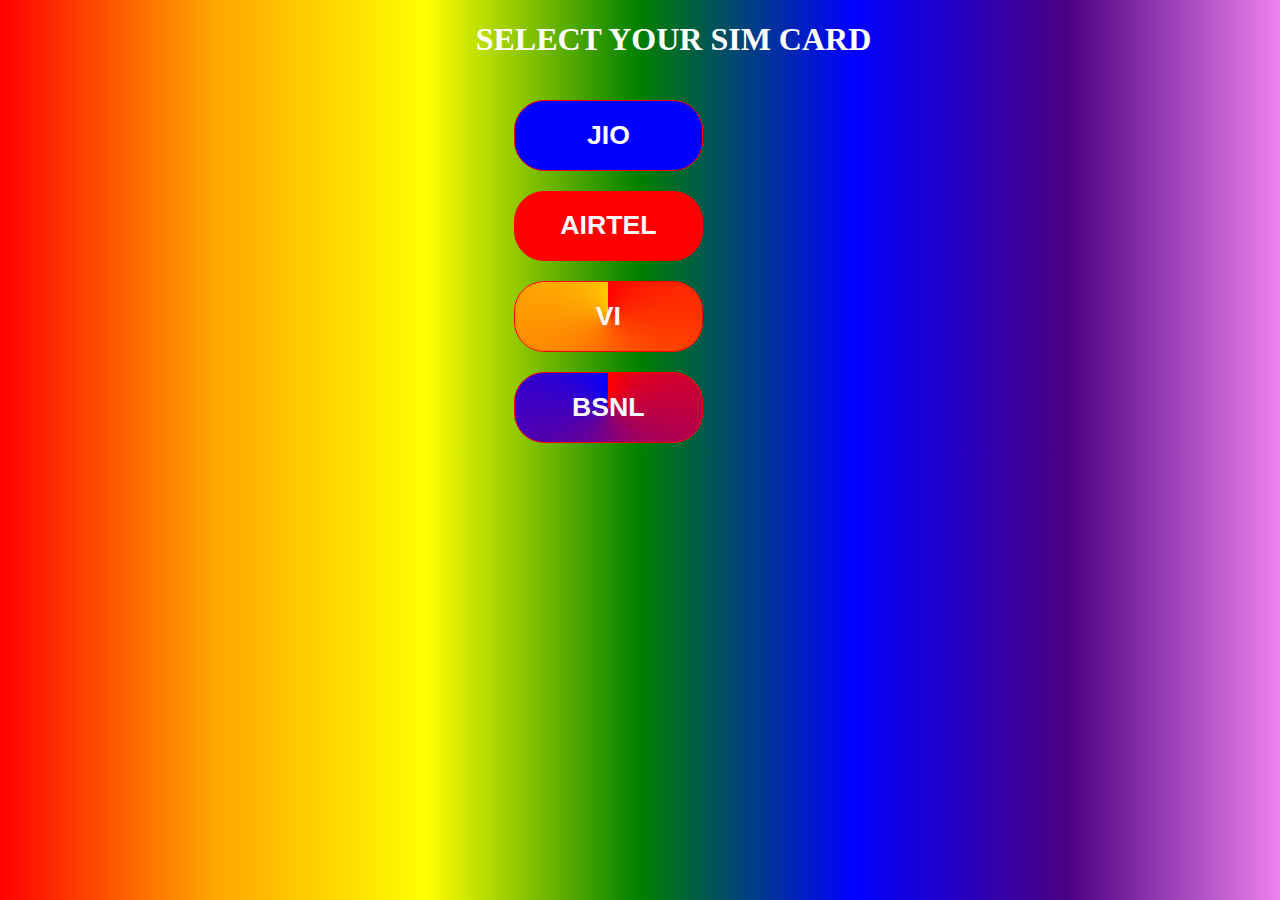
<file: main.html>
<!DOCTYPE html>
<html lang="en">

<head>
    <meta charset="UTF-8">
    <meta http-equiv="X-UA-Compatible" content="IE=edge">
    <meta name="viewport" content="width=device-width, initial-scale=1.0">
    <title>Document</title>
    <style>
        button {
            margin-top: 20px;
            border: 1px solid red;
            width: 15%;
            margin-left: 40%;
            color: rgb(252, 250, 252);
            border-radius: 30px;
        }
        
        button:hover {
            cursor: pointer;
            color: rgb(25, 224, 231);
            text-shadow: -1px 0 black, 0 1px black, 1px 0 black, 0 -1px black;
            font-size: 15px;
        }
        
        #sim {
            margin-left: 37%;
            color: white;
        }
        
        #jio {
            background-color: blue;
        }
        
        #air {
            background-color: red;
        }
        
        #vi {
            background-image: conic-gradient(red, rgb(255, 202, 3));
        }
        
        #bsnl {
            background-image: conic-gradient(red, blue);
        }
        
        body {
            background-image: linear-gradient(to right, red, orange, yellow, green, blue, indigo, violet);
        }
    </style>
</head>

<body>
    <h1 id="sim">SELECT YOUR SIM CARD</h1>
    <a href="./J.HTML"> <button id="jio"><h1>JIO</h1></button> <br></a>
    <a href="./2a.html"> <button id="air"><h1>AIRTEL</h1></button> <br> </a>
    <a href="./vi2.html"> <button id="vi"><h1>VI</h1></button> <br> </a>
    <a href="./Bsnl.html"> <button id="bsnl"><h1>BSNL</h1></button> <br> </a>
</body>

</html>
</file>
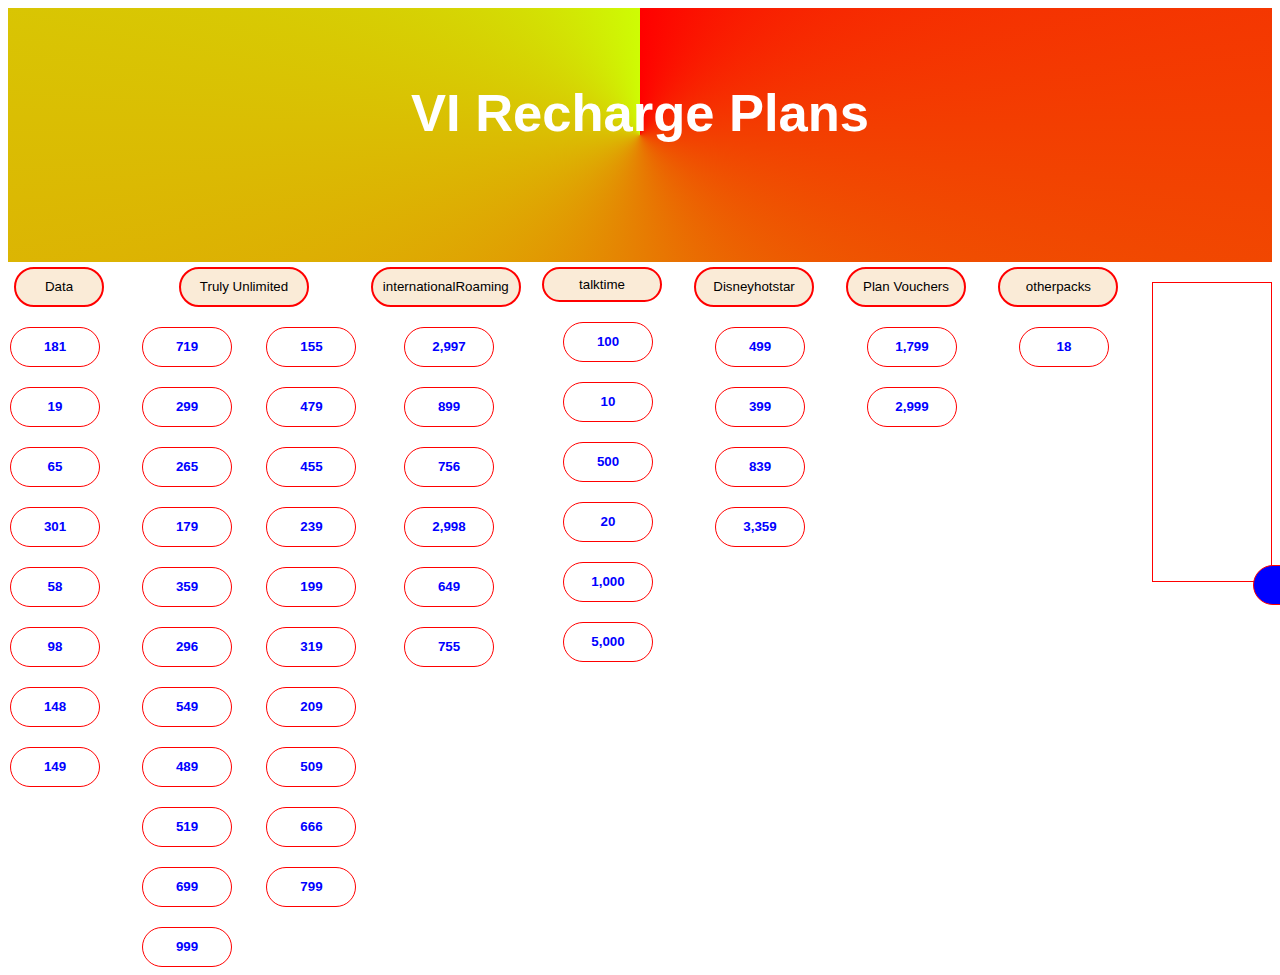
<file: vi2.html>
<!DOCTYPE html>
<html lang="en">

<head>
    <meta charset="UTF-8">
    <meta http-equiv="X-UA-Compatible" content="IE=edge">
    <meta name="viewport" content="width=device-width, initial-scale=1.0">
    <title>Document</title>
    <style>
        * {
            box-sizing: border-box;
        }
        
        body {
            font-family: Arial, Helvetica, sans-serif;
        }
        /* Style the header */
        
        header {
            background-image: conic-gradient(red, rgb(206, 252, 4));
            padding: 30px;
            text-align: center;
            font-size: 35px;
            color: white;
        }
        
        nav ul {
            list-style-type: none;
            padding: 0;
        }
        
        article {
            float: left;
            padding: 20px;
            width: 100%;
            height: 700px;
            background-color: white;
        }
        
        section::after {
            content: "";
            display: table;
            clear: both;
        }
        /* Style the footer */
        
        footer {
            background-color: red;
            padding: 10px;
            text-align: center;
            color: white;
        }
        /* Responsive layout - makes the two columns/boxes stack on top of each other instead of next to each other, on small screens */
        
        @media (max-width: 600px) {
            nav,
            article {
                width: 100%;
                height: auto;
            }
        }
        
        #btn3 {
            width: 130px;
            height: 40px;
            border-radius: 20px;
            margin-left: 67px !important;
            border: 2px solid rgb(255, 0, 0);
            cursor: pointer;
            margin-left: 4%;
            background-color: antiquewhite;
        }
        
        #btn2 {
            width: 90px;
            height: 40px;
            border-radius: 20px;
            margin-left: 8%;
            border: 2px solid rgb(255, 0, 0);
            cursor: pointer;
            margin-left: 4%;
            background-color: antiquewhite;
        }
        
        #btn4 {
            width: 150px;
            height: 40px;
            border-radius: 20px;
            margin-left: 3%;
            border: 2px solid rgb(255, 0, 0);
            cursor: pointer;
            margin-left: 4%;
            background-color: antiquewhite;
        }
        
        #btn5 {
            width: 120px;
            height: 35px;
            border-radius: 20px;
            margin-left: 3%;
            border: 2px solid red;
            cursor: pointer;
            margin-left: 4%;
            background-color: antiquewhite;
        }
        
        #btn6 {
            width: 120px;
            height: 40px;
            border-radius: 20px;
            margin-left: 3%;
            border: 2px solid red;
            cursor: pointer;
            margin-left: 4%;
            background-color: antiquewhite;
        }
        
        #btn7 {
            width: 120px;
            height: 40px;
            border-radius: 20px;
            margin-left: 3%;
            border: 2px solid red;
            cursor: pointer;
            margin-left: 4%;
            background-color: antiquewhite;
        }
        
        #btn8 {
            width: 120px;
            height: 40px;
            border-radius: 20px;
            margin-left: 4%;
            border: 2px solid red;
            cursor: pointer;
            background-color: antiquewhite;
        }
        
        .btn9 {
            width: 50px;
            height: 40px;
            color: #000;
            background-color: aqua;
            margin-top: 2%;
        }
        /* .plans{
        margin-top: 3%;
        width: 55px;
        height: 20px;
        border-radius: 20px;
        
      }
      .plans2{
        width: 65px;
        height: 20px;

      } */
        
        #one_div {
            display: flex;
        }
        
        #one_div div {
            margin-left: 2px;
        }
        
        .btn {
            border: 1px solid red;
            width: 90px;
            height: 40px;
            margin-top: 20px;
            border-radius: 20px;
            background-color: white;
            color: blue;
            font-weight: bolder;
        }
        /* #one_div div button {
            border: 1px solid red;
            width: 90px;
            height: 40px;
            margin-top: 20px;
            border-radius: 20px;
            background-color: white;
            color: blue;
            font-weight: bolder;
        }
         */
        
        #one_div div button:hover {
            cursor: pointer;
            background-color: aquamarine;
            color: black;
            /* font-size: 17px; */
        }
        
        .div4 {
            margin-left: 8%;
        }
        
        #one_div {
            /* border: 1px solid red; */
            width: 100%;
            height: 95%;
            margin-top: 5px;
        }
        
        #data {
            /* border: 1px solid red; */
            width: 100px;
        }
        
        #truly_un {
            /* border: 1px solid rgb(55, 0, 255); */
            width: 250px;
        }
        
        #inr {
            /* border: 1px solid teal; */
            width: 170px;
        }
        
        #talktime {
            /* border: 1px solid pink; */
            width: 150px;
        }
        
        #disney_hotstar {
            /* border: 1px solid rgb(0, 132, 255); */
            width: 150px;
        }
        
        #other_packs {
            /* border: 1px solid red; */
            width: 160px;
        }
        
        #plan {
            /* border: 1px solid salmon; */
            width: 150px;
        }
        
        .btn_inr {
            margin-left: 40px;
        }
        
        .btn_tt {
            margin-left: 27px;
        }
        
        .btn_dh {
            margin-left: 27px;
        }
        
        .btn_pv {
            margin-left: 27px;
        }
        
        .btn_op {
            margin-left: 27px;
        }
        
        .btn_tu {
            margin-left: 30px;
        }
        
        #plans {
            width: 55%;
            margin-top: 20px;
            height: 300px;
        }
        
        #main_div {
            display: flex;
        }
        
        #btn_pay {
            margin-left: 100px;
            margin-top: 50px;
            position: fixed;
            background-color: blue;
            color: white;
        }
        
        #btn_pay:hover {
            cursor: pointer;
            background-color: red;
            color: white;
        }
        
        #plan_B {
            /* border: 1px solid red; */
            height: 200px;
        }
        
        p {
            color: rgb(68, 0, 255);
            font-style: italic;
            font-weight: bolder;
        }
        
        #home {
            /* border: 1px solid rgb(66, 5, 207); */
            margin-left: -1500px;
            transform: translateY(-170px);
            width: 200px;
            height: 40px;
            border-radius: 30px;
            font-family: sans-serif;
            font-size: 20px;
            color: white;
            background-image: conic-gradient(red, rgb(206, 252, 4));
            /* border: none; */
        }
        
        #home:hover {
            cursor: pointer;
            background-color: rgb(252, 53, 3);
            color: white;
        }
    </style>
</head>

<body>



    <header>
        <h2>VI Recharge Plans</h2>
        <a href="../Fainal code/main.html"><button id="home">Home</button></a>
    </header>
    <div id="main_div">
        <div id="one_div">
            <div id="data">
                <button onclick="data()" id="btn2">Data</button><br>
                <button class="btn" onclick="btn43()">181</button><br>
                <button class="btn" onclick="btn44()">19</button><br>
                <button class="btn" onclick="btn45()">65</button><br>
                <button class="btn" onclick="btn46()">301</button><br>
                <button class="btn" onclick="btn47()">58</button><br>
                <button class="btn" onclick="btn48()">98</button><br>
                <button class="btn" onclick="btn49()">148</button><br>
                <button class="btn" onclick="btn50()">149</button><br>
            </div>
            <div id="truly_un">
                <button id="btn3" class="tu" onclick="truly()"> Truly Unlimited</button> <br>
                <button class="btn btn_tu" onclick="btn51()">719</button>
                <button class="btn btn_tu" onclick="btn52()">155</button><br>
                <button class="btn btn_tu" onclick="btn53()">299</button>
                <button class="btn btn_tu" onclick="btn54()">479</button><br>
                <button class="btn btn_tu" onclick="btn55()">265</button>
                <button class="btn btn_tu" onclick="btn56()">455</button><br>
                <button class="btn btn_tu" onclick="btn57()">179</button>
                <button class="btn btn_tu" onclick="btn58()">239</button><br>
                <button class="btn btn_tu" onclick="btn59()">359</button>
                <button class="btn btn_tu" onclick="btn60()">199</button><br>
                <button class="btn btn_tu" onclick="btn61()">296</button>
                <button class="btn btn_tu" onclick="btn62()">319</button><br>
                <button class="btn btn_tu" onclick="btn63()">549</button>
                <button class="btn btn_tu" onclick="btn64()">209</button><br>
                <button class="btn btn_tu" onclick="btn65()">489</button>
                <button class="btn btn_tu" onclick="btn66()">509</button><br>
                <button class="btn btn_tu" onclick="btn67()">519</button>
                <button class="btn btn_tu" onclick="btn68()">666</button><br>
                <button class="btn btn_tu" onclick="btn69()">699</button>
                <button class="btn btn_tu" onclick="btn70()">799</button><br>
                <button class="btn btn_tu" onclick="btn71()">999</button>
            </div>
            <div id="inr">
                <button id="btn4" onclick="inr()"> internationalRoaming</button><br>
                <button class="btn btn_inr" onclick="btn72()">2,997</button><br>
                <button class="btn btn_inr" onclick="btn73()">899</button><br>
                <button class="btn btn_inr" onclick="btn74()">756</button><br>
                <button class="btn btn_inr" onclick="btn75()">2,998</button><br>
                <button class="btn btn_inr" onclick="btn76()">649</button><br>
                <button class="btn btn_inr" onclick="btn77()">755</button><br>
            </div>
            <div id="talktime">
                <button id="btn5" onclick="talktime()">talktime</button><br>
                <button class="btn btn_tt" class="btn" onclick="btn78()">100</button><br>
                <button class="btn btn_tt" onclick="btn79()">10</button><br>
                <button class="btn btn_tt" onclick="btn80()">500</button><br>
                <button class="btn btn_tt" onclick="btn81()">20</button><br>
                <button class="btn btn_tt" onclick="btn82()">1,000</button><br>
                <button class="btn btn_tt" onclick="btn83()">5,000</button><br>
            </div>
            <div id="disney_hotstar">
                <button id="btn6" onclick="disney()">Disneyhotstar</button><br>
                <button class="btn btn_dh" onclick="btn84()">499</button><br>
                <button class="btn btn_dh" onclick="btn85()">399</button><br>
                <button class="btn btn_dh" onclick="btn86()">839</button><br>
                <button class="btn btn_dh" onclick="btn87()">3,359</button><br>
            </div>
            <div id="plan">
                <button id="btn8" onclick="Plan_Vouchers()">Plan Vouchers</button><br>
                <button class="btn btn_pv" onclick="btn88()">1,799</button><br>
                <button class="btn btn_pv" onclick="btn89()">2,999</button><br>
            </div>

            <div id="other_packs">
                <button id="btn7" onclick="otherpack()">otherpacks</button><br>
                <button class="btn btn_op" onclick="btn90()">18</button>
            </div>

        </div>
        <div style="border: 1px solid red;" id="plans">
            <p id="plan_B"></p>
            <a href="../../payment/pay.html"><button class="btn" id="btn_pay">Pay</button></a>
        </div>
    </div>

</body>

</html>
<script>
    function btn43() {
        var text1 = document.getElementById("plan_B").innerText = "voice:1GBperDayfor30Days,\n validity:30days"
    }

    function btn44() {
        var text1 = document.getElementById("plan_B").innerText = "voice:1GBperDayfor1Daypack,\n  Data:1GB, \n Validity:1Day"
    }

    function btn45() {
        var text1 = document.getElementById("plan_B").innerText = "Voice:4GBDataforExistingpack\n Data:4GB,  \n Validity:Existingplan"
    }

    function btn46() {
        var text1 = document.getElementById("plan_B").innerText = "Voice:50GBDataforExistingpack,\n Data: 50GB\n Validity:Existingplan"
    }

    function btn47() {
        var text1 = document.getElementById("plan_B").innerText = "Voice:,\n SMS:100 SMS per day, \n Data:A 1.5GB high-speed data limit \n Validity:84 Days"
    }

    function btn48() {
        var text1 = document.getElementById("plan_B").innerText = "Voice:Unlimited voice calling,\n SMS:100 SMS per day, \n Data:A 1.5GB high-speed data limit \n Validity:28 Days"
    }

    function btn49() {
        var text1 = document.getElementById("plan_B").innerText = "Voice:Unlimited voice calling,\n SMS:100 SMS per day, \n Data:A 2.5GB high-speed data limit \n Validity:365 Days \n Offer: 75GB data + 23 days"
    }

    function btn50() {
        var text1 = document.getElementById("plan_B").innerText = "Voice:Unlimited voice calling,\n SMS:100 SMS per day, \n Data:A 2GB high-speed data limit \n Validity:23 Days"
    }

    function btn51() {
        var text1 = document.getElementById("plan_B").innerText = "Voice:Unlimited voice calling,\n SMS:100 SMS per day, \n Data:A 1GB high-speed data limit \n Validity:24 Days"
    }

    function btn52() {
        var text1 = document.getElementById("plan_B").innerText = "Voice:Unlimited voice calling,\n SMS:100 SMS per day, \n Data:A 1.5GB high-speed data limit \n Validity:23 Days"
    }

    function btn53() {
        var text1 = document.getElementById("plan_B").innerText = "Voice:Unlimited voice calling,\n SMS:100 SMS per day, \n Data:A 1GB high-speed data limit \n Validity:28 Days"
    }

    function btn54() {
        var text1 = document.getElementById("plan_B").innerText = "Voice:Unlimited voice calling,\n SMS:100 SMS per day, \n Data:A 1GB high-speed data limit \n Validity:20 Days"
    }

    function btn55() {
        var text1 = document.getElementById("plan_B").innerText = "Voice:Unlimited voice calling,\n SMS:100 SMS per day, \n Data:A 1GB high-speed data limit \n Validity:14 Days"
    }

    function btn56() {
        var text1 = document.getElementById("plan_B").innerText = "Voice:Unlimited voice calling,\n SMS:100 SMS per day, \n Data:A 2.5GB high-speed data limit \n Validity:365 Days \n Free Apps:Jio Cinema,JioTV,Jio Security,Jio Cloud"
    }

    function btn57() {
        var text1 = document.getElementById("plan_B").innerText = "Voice:Unlimited voice calling,\n SMS:100 SMS per day, \n Data:A 2.5GB high-speed data limit \n Validity:56 Days \n Free Apps:Jio Cinema,JioTV,Jio Security,Jio Cloud"
    }

    function btn58() {
        var text1 = document.getElementById("plan_B").innerText = "Voice:Unlimited voice calling,\n SMS:100 SMS per day, \n Data:A 2.5GB high-speed data limit \n Validity:365 Days \n Free Apps:Jio Cinema,JioTV,Jio Security,Jio Cloud"
    }

    function btn59() {
        var text1 = document.getElementById("plan_B").innerText = "Voice:Unlimited voice calling,\n SMS:100 SMS per day, \n Data:A 2.5GB high-speed data limit \n Validity:84 Days \n Free Apps:Jio Cinema,JioTV,Jio Security,Jio Cloud"
    }

    function btn60() {
        var text1 = document.getElementById("plan_B").innerText = "Voice:NA,\n SMS:NA, \n Data:A 55GB high-speed data limit \n Validity:55 Days \n Free Apps:Jio Cinema,JioTV,Jio Security,Jio Cloud"
    }

    function btn61() {
        var text1 = document.getElementById("plan_B").innerText = "Voice:Unlimited voice calling,\n SMS:100 SMS per day, \n Data:A 2GB high-speed data limit \n Validity:275 Days \n Free Apps:Jio Cinema,JioTV,Jio Security,Jio Cloud"
    }

    function btn62() {
        var text1 = document.getElementById("plan_B").innerText = "Voice:Unlimited voice calling,\n SMS:100 SMS per day, \n Data:A 2GB high-speed data limit \n Validity:84 Days \n Free Apps:Jio Cinema,JioTV,Jio Security,Jio Cloud"
    }

    function btn63() {
        var text1 = document.getElementById("plan_B").innerText = "Voice:Unlimited voice calling,\n SMS:100 SMS per day, \n Data:A 2.5GB high-speed data limit \n Validity:55 Days \n Free Apps:Jio Cinema,JioTV,Jio Security,Jio Cloud"
    }

    function btn64() {
        var text1 = document.getElementById("plan_B").innerText = "Voice:Unlimited voice calling,\n SMS:100 SMS per day, \n Data:A 2.5GB high-speed data limit \n Validity:500 Days \n Free Apps:Jio Cinema,JioTV,Jio Security,Jio Cloud"
    }

    function btn65() {
        var text1 = document.getElementById("plan_B").innerText = "Data:6GB,\n Validity:Base Plan"
    }

    function btn66() {
        var text1 = document.getElementById("plan_B").innerText = "Data:12GB,\n Validity:Base Plan"
    }

    function btn67() {
        var text1 = document.getElementById("plan_B").innerText = " Voice:NA \n SMS: NA \n Data:30GB,\n Validity:30Days"
    }

    function btn68() {
        var text1 = document.getElementById("plan_B").innerText = "Voice:NA \n SMS: NA \n Data:50GB,\n Validity:30Days"
    }

    function btn69() {
        var text1 = document.getElementById("plan_B").innerText = "Voice:Unlimited voice calling,\n SMS:100 SMS per day, \n Data:A 1.5GB high-speed data limit \n Validity:56 Days \n Free Apps:Jio Cinema,JioTV,Jio Security,Jio Cloud"
    }

    function btn70() {
        var text1 = document.getElementById("plan_B").innerText = "Voice:Unlimited voice calling,\n SMS:100 SMS per day, \n Data:A 1.5GB high-speed data limit \n Validity:336 Days \n Free Apps:Jio Cinema,JioTV,Jio Security,Jio Cloud"
    }

    function btn71() {
        var text1 = document.getElementById("plan_B").innerText = "Voice:Unlimited voice calling,\n SMS:100 SMS per day, \n Data:A 2GB high-speed data limit \n Validity:56 Days \n Free Apps:Jio Cinema,JioTV,Jio Security,Jio Cloud"
    }

    function btn72() {
        var text1 = document.getElementById("plan_B").innerText = "Voice:Unlimited voice calling,\n SMS:100 SMS per day, \n Data:A 2GB high-speed data limit \n Validity:365 Days \n Free Apps:Jio Cinema,JioTV,Jio Security,Jio Cloud"
    }

    function btn73() {
        var text1 = document.getElementById("plan_B").innerText = "Voice:Unlimited voice calling,\n SMS:100 SMS per day, \n Data:A 3GB high-speed data limit \n Validity:28 Days \n Free Apps:Jio Cinema,JioTV,Jio Security,Jio Cloud"
    }

    function btn74() {
        var text1 = document.getElementById("plan_B").innerText = "Voice:Unlimited voice calling,\n SMS:100 SMS per day, \n Data:A 3GB high-speed data limit \n Validity:84 Days \n Free Apps:Jio Cinema,JioTV,Jio Security,Jio Cloud"
    }

    function btn75() {
        var text1 = document.getElementById("plan_B").innerText = "Voice:Unlimited voice calling,\n SMS:50 SMS for 28(12Cycles), \n Data:A 2GB/28days(12Cycles) high-speed data limit \n Validity:336 Days(28Days*12Cycles) \n Free Apps:Jio Cinema,JioTV,Jio Security,Jio Cloud"
    }

    function btn76() {
        var text1 = document.getElementById("plan_B").innerText = "Voice:Unlimited voice calling,\n SMS:300, \n Data:A 0.5GB high-speed data limit \n Validity:23 Days \n Free Apps:Jio Cinema,JioTV,Jio Security,Jio Cloud"
    }

    function btn77() {
        var text1 = document.getElementById("plan_B").innerText = "Voice:Unlimited voice calling,\n SMS:50 SMS per day, \n Data:A 2.5GB(0.1GB/day+200MB) high-speed data limit \n Validity:23 Days \n Free Apps:Jio Cinema,JioTV,Jio Security,Jio Cloud"
    }

    function btn78() {
        var text1 = document.getElementById("plan_B").innerText = "Voice:Unlimited voice calling,\n SMS:300 SMS, \n Data:A 0.5GB high-speed data limit \n Validity:28 Days \n Free Apps:Jio Cinema,JioTV,Jio Security,Jio Cloud"
    }

    function btn79() {
        var text1 = document.getElementById("plan_B").innerText = "Voice:Unlimited voice calling,\n SMS:100 SMS per day, \n Data:A 1GB high-speed data limit \n Validity:28 Days \n Free Apps:Jio Cinema,JioTV,Jio Security,Jio Cloud"
    }

    function btn80() {
        var text1 = document.getElementById("plan_B").innerText = "Voice:Unlimited voice calling,\n SMS:100 SMS per day, \n Data:A 2GB high-speed data limit \n Validity:28 Days \n Free Apps:Jio Cinema,JioTV,Jio Security,Jio Cloud"
    }

    function btn81() {
        var text1 = document.getElementById("plan_B").innerText = "Voice:Unlimited voice calling,\n SMS:50 SMS per day, \n Data:A 3GB(0.1GB/day+200MB) high-speed data limit \n Validity:28 Days \n Free Apps:Jio Cinema,JioTV,Jio Security,Jio Cloud"
    }

    function btn82() {
        var text1 = document.getElementById("plan_B").innerText = "Voice:NA,\n SMS:NA, \n Data:A 2GB high-speed data limit \n Validity:28 Days \n Free Apps:Jio Cinema,JioTV,Jio Security,Jio Cloud"
    }

    function btn83() {
        var text1 = document.getElementById("plan_B").innerText = "Voice:NA,\n SMS:NA, \n Data:A 1GB high-speed data limit \n Validity:28 Days \n Free Apps:Jio Cinema,JioTV,Jio Security,Jio Cloud"
    }

    function btn84() {
        var text1 = document.getElementById("plan_B").innerText = "Voice:NA,\n SMS:NA, \n Data:A 0.5GB high-speed data limit \n Validity:28 Days \n Free Apps:Jio Cinema,JioTV,Jio Security,Jio Cloud"
    }

    function btn85() {
        var text1 = document.getElementById("plan_B").innerText = "Voice:NA,\n SMS:NA, \n Data:A 6GB high-speed data limit \n Validity:28 Days \n Free Apps:Jio Cinema,JioTV,Jio Security,Jio Cloud"
    }

    function btn86() {
        var text1 = document.getElementById("plan_B").innerText = "Voice:NA,\n SMS:NA, \n Data:A 2GB high-speed data limit \n Validity:28 Days \n Free Apps:Jio Cinema,JioTV,Jio Security,Jio Cloud"
    }

    function btn87() {
        var text1 = document.getElementById("plan_B").innerText = "Voice:Rs.933.05,\n SMS:5 ISD SMS, \n Validity:28 Days \n Free Apps:Jio Cinema,JioTV,Jio Security,Jio Cloud"
    }

    function btn88() {
        var text1 = document.getElementById("plan_B").innerText = "Voice:outgoing local calls + outgoing class to India,\n SMS:1500 ISD SMS, \n Data:A 5GB high-speed data limit \n Validity:28 Days \n Countries:22"
    }

    function btn89() {
        var text1 = document.getElementById("plan_B").innerText = "Voice:outgoing local calls + outgoing class to India,\n SMS:100 ISD SMS, \n Data:A 250MB high-speed data limit \n Validity:7 Days \n Countries:22"
    }

    function btn90() {
        var text1 = document.getElementById("plan_B").innerText = "Voice:outgoing local calls + outgoing class to India,\n SMS:100 ISD SMS, \n Data:A 250MB high-speed data limit \n Validity:28 Days \n Countries:22"
    }
</script>
</file>
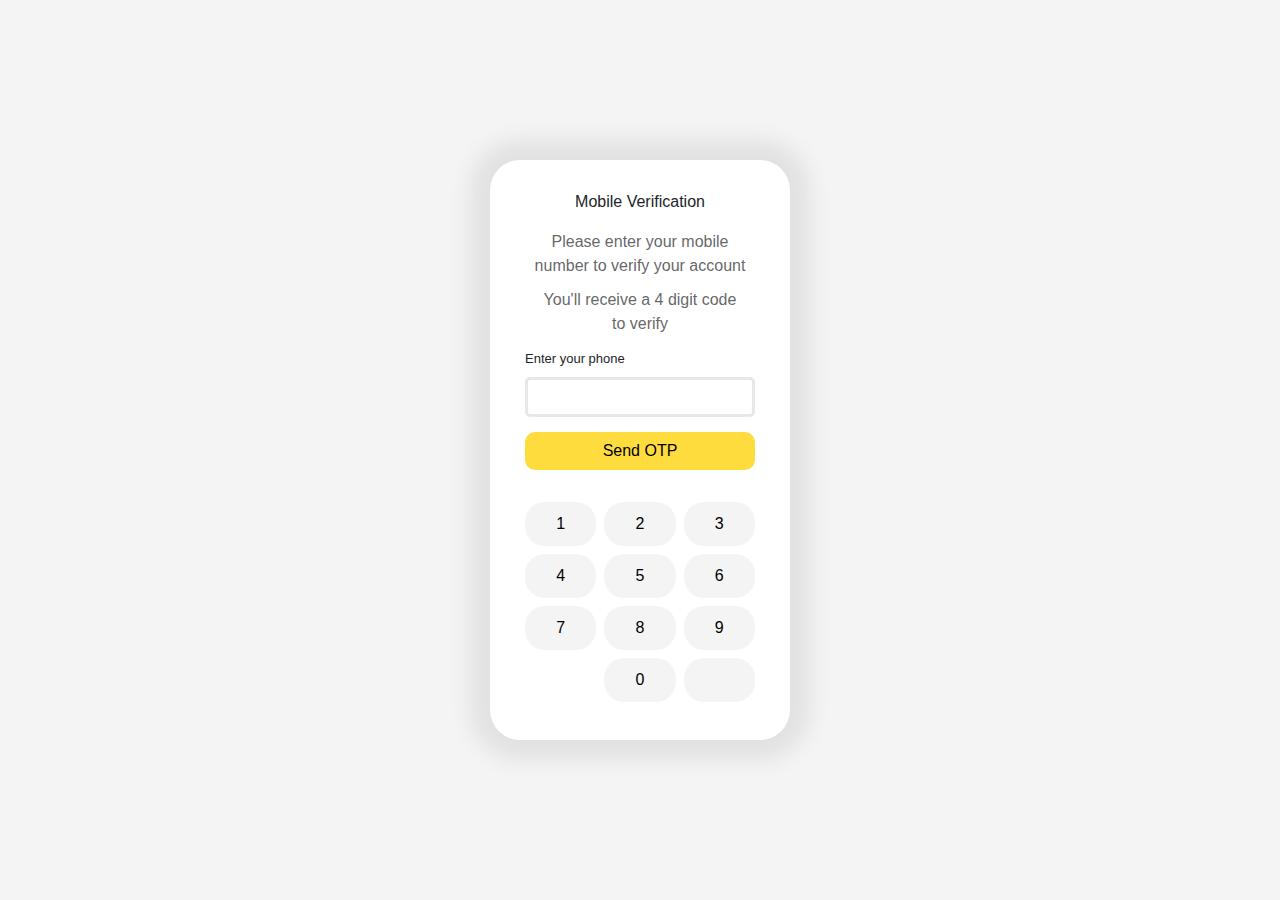
<file: otp/home.html>
<!DOCTYPE html>
<html lang="en">

<head>
    <meta charset="UTF-8" />
    <meta http-equiv="X-UA-Compatible" content="IE=edge" />
    <meta name="viewport" content="width=device-width, initial-scale=1.0" />
    <link rel="stylesheet" href="https://cdn.jsdelivr.net/npm/bootstrap@4.6.0/dist/css/bootstrap.min.css" />
    <link rel="stylesheet" href="style.css" />
    <link rel="stylesheet" href="https://cdnjs.cloudflare.com/ajax/libs/font-awesome/5.15.3/css/all.min.css" integrity="sha512-iBBXm8fW90+nuLcSKlbmrPcLa0OT92xO1BIsZ+ywDWZCvqsWgccV3gFoRBv0z+8dLJgyAHIhR35VZc2oM/gI1w==" crossorigin="anonymous" />
    <title>recharge</title>
</head>

<body class="d-flex align-items-center justify-content-center">
    <div class="container-content">
        <div class="mobile-verify go-right active-box">
            <div class="nav d-flex align-items-center justify-content-center">
                <p>Mobile Verification</p>
            </div>
            <div class="text">
                <p>
                    Please enter your mobile <br />number to verify your account
                </p>
                <p>You'll receive a 4 digit code <br />to verify</p>
            </div>
            <div class="phone-num-input">
                <div class="form-input">
                    <label for="phone-number">Enter your phone</label>
                    <input type="text" autocomplete="off" id="phone-number" />
                    <span class="text-danger"></span>
                </div>
            </div>
            <button class="btn btn-continue">Send OTP</button>
            <div class="keyboard d-flex flex-wrap">
                <span class="num-1 num" data-key="1">1</span>
                <span class="num-2 num" data-key="2">2</span>
                <span class="num-3 num" data-key="3">3</span>
                <span class="num-4 num" data-key="4">4</span>
                <span class="num-5 num" data-key="5">5</span>
                <span class="num-6 num" data-key="6">6</span>
                <span class="num-7 num" data-key="7">7</span>
                <span class="num-8 num" data-key="8">8</span>
                <span class="num-9 num" data-key="9">9</span>
                <span class="num-n num"></span>
                <span class="num-0 num" data-key="0">0</span>
                <span class="remove" data-key="backspace"><i class="fas fa-backspace"></i
                    ></span>
            </div>
        </div>
        <div class="otp-container go-right">
            <div class="nav d-flex align-items-center">
                <i class="btn-back fas fa-arrow-left"></i>
                <p>Verification Code</p>
            </div>
            <div class="text">
                <p>
                    Please type the verification <br /> code sent to
                    <span class="phone">+8412345***</span>
                </p>
                <p>
                    The OTP will expire in
                    <span class="expire text-dark">30s</span>
                </p>
            </div>
            <div class="otp-input d-flex">
                <input type="text" maxlength="1" class="input" />
                <input type="text" maxlength="1" class="input" />
                <input type="text" maxlength="1" class="input" />
                <input type="text" maxlength="1" class="input" />
            </div>
            <span class="text-danger"></span>
            <button class="btn btn-verify d-flex align-items-center justify-content-between">
                    Verify now <i class="fas fa-arrow-right"></i>
                </button>
            <div class="resend-code text-muted">
                Didn't receive code?
                <span class="btn-resend text-danger">Request again</span>
            </div>
            <div class="keyboard d-flex flex-wrap">
                <span class="num-1 num" data-key="1">1</span>
                <span class="num-2 num" data-key="2">2</span>
                <span class="num-3 num" data-key="3">3</span>
                <span class="num-4 num" data-key="4">4</span>
                <span class="num-5 num" data-key="5">5</span>
                <span class="num-6 num" data-key="6">6</span>
                <span class="num-7 num" data-key="7">7</span>
                <span class="num-8 num" data-key="8">8</span>
                <span class="num-9 num" data-key="9">9</span>
                <span class="num-n num"></span>
                <span class="num-0 num" data-key="0">0</span>
                <span class="remove" data-key="backspace"><i class="fas fa-backspace"></i
                    ></span>
            </div>
        </div>
        <div class="box-verify">
            <i class="fas fa-check-circle"></i>
            <p></p>
        </div>
    </div>
    <script src="app.js"></script>
</body>

</html>
</file>
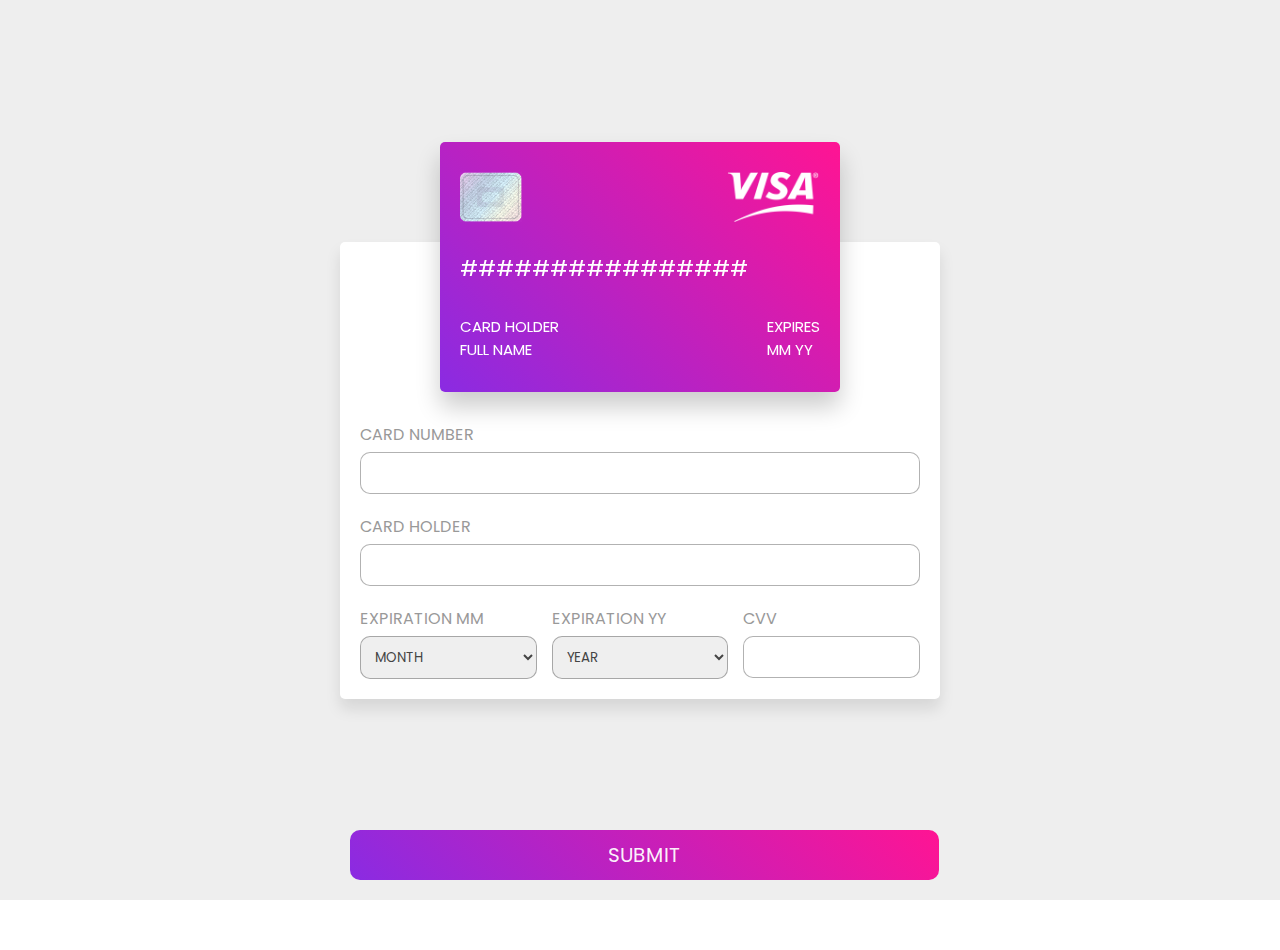
<file: payment/pay.html>
<!DOCTYPE html>
<html lang="en">

<head>
    <meta charset="UTF-8">
    <meta http-equiv="X-UA-Compatible" content="IE=edge">
    <meta name="viewport" content="width=device-width, initial-scale=1.0">

    <!-- custom css file link  -->
    <link rel="stylesheet" href="css/style.css">

</head>

<body>

    <div class="container">

        <div class="card-container">

            <div class="front">
                <div class="image">
                    <img src="image/chip.png" alt="">
                    <img src="image/visa.png" alt="">
                </div>
                <div class="card-number-box">################</div>
                <div class="flexbox">
                    <div class="box">
                        <span>card holder</span>
                        <div class="card-holder-name">full name</div>
                    </div>
                    <div class="box">
                        <span>expires</span>
                        <div class="expiration">
                            <span class="exp-month">mm</span>
                            <span class="exp-year">yy</span>
                        </div>
                    </div>
                </div>
            </div>

            <div class="back">
                <div class="stripe"></div>
                <div class="box">
                    <span>cvv</span>
                    <div class="cvv-box"></div>
                    <img src="image/visa.png" alt="">
                </div>
            </div>

        </div>

        <form action="">
            <div class="inputBox">
                <span>card number</span>
                <input type="text" maxlength="16" class="card-number-input">
            </div>
            <div class="inputBox">
                <span>card holder</span>
                <input type="text" class="card-holder-input">
            </div>
            <div class="flexbox">
                <div class="inputBox">
                    <span>expiration mm</span>
                    <select name="" id="" class="month-input">
                    <option value="month" selected disabled>month</option>
                    <option value="01">01</option>
                    <option value="02">02</option>
                    <option value="03">03</option>
                    <option value="04">04</option>
                    <option value="05">05</option>
                    <option value="06">06</option>
                    <option value="07">07</option>
                    <option value="08">08</option>
                    <option value="09">09</option>
                    <option value="10">10</option>
                    <option value="11">11</option>
                    <option value="12">12</option>
                </select>
                </div>
                <div class="inputBox">
                    <span>expiration yy</span>
                    <select name="" id="" class="year-input">
                    <option value="year" selected disabled>year</option>
                    <option value="2021">2021</option>
                    <option value="2022">2022</option>
                    <option value="2023">2023</option>
                    <option value="2024">2024</option>
                    <option value="2025">2025</option>
                    <option value="2026">2026</option>
                    <option value="2027">2027</option>
                    <option value="2028">2028</option>
                    <option value="2029">2029</option>
                    <option value="2030">2030</option>
                </select>
                </div>
                <div class="inputBox">
                    <span>cvv</span>
                    <input type="text" maxlength="4" class="cvv-input">
                </div>
            </div>
            <!-- <input type="submit" value="submit" class="submit-btn">/ -->

        </form>

    </div>
    <a href="../otp/home.html"><button class="submit-btn" onclick="sub()">Submit</button></a>


    <script>
        document.querySelector('.card-number-input').oninput = () => {
            document.querySelector('.card-number-box').innerText = document.querySelector('.card-number-input').value;
        }

        document.querySelector('.card-holder-input').oninput = () => {
            document.querySelector('.card-holder-name').innerText = document.querySelector('.card-holder-input').value;
        }

        document.querySelector('.month-input').oninput = () => {
            document.querySelector('.exp-month').innerText = document.querySelector('.month-input').value;
        }

        document.querySelector('.year-input').oninput = () => {
            document.querySelector('.exp-year').innerText = document.querySelector('.year-input').value;
        }

        document.querySelector('.cvv-input').onmouseenter = () => {
            document.querySelector('.front').style.transform = 'perspective(1000px) rotateY(-180deg)';
            document.querySelector('.back').style.transform = 'perspective(1000px) rotateY(0deg)';
        }

        document.querySelector('.cvv-input').onmouseleave = () => {
            document.querySelector('.front').style.transform = 'perspective(1000px) rotateY(0deg)';
            document.querySelector('.back').style.transform = 'perspective(1000px) rotateY(180deg)';
        }

        document.querySelector('.cvv-input').oninput = () => {
            document.querySelector('.cvv-box').innerText = document.querySelector('.cvv-input').value;
        }
    </script>







</body>

</html>
</file>
<file: otp/style.css>
* {
  margin: 0;
  padding: 0;
  box-sizing: border-box; }

html,
body {
  overflow-x: hidden; }

body {
  min-height: 100vh;
  background-color: #f4f4f4; }

.btn-verify,
.btn-continue {
  width: 100%;
  color: #000;
  border-radius: 10px;
  background-color: #ffdc3d;
  padding-left: 30px;
  padding-right: 30px;
  font-weight: 500;
  margin-bottom: 15px;
  font-family: -apple-system, BlinkMacSystemFont, 'Segoe UI', Roboto, Oxygen, Ubuntu, Cantarell, 'Open Sans', 'Helvetica Neue', sans-serif; }

.container-content {
  position: relative;
  min-height: 580px;
  width: 300px;
  margin: 0 auto; }

.mobile-verify,
.otp-container,
.box-verify {
  top: 0;
  left: 0;
  position: absolute;
  width: 100%;
  height: 100%;
  display: flex;
  flex-direction: column;
  border-radius: 30px;
  padding: 30px 35px;
  background-color: #fff; }

.otp-container,
.mobile-verify {
  box-shadow: 0 0 20px 20px #e2e2e2;
  z-index: 10;
  transition: all 0.4s cubic-bezier(0.68, -0.55, 0.265, 1.55); }
  .otp-container .nav,
  .mobile-verify .nav {
    position: relative; }
    .otp-container .nav p,
    .mobile-verify .nav p {
      font-weight: 500; }
  .otp-container .text p,
  .mobile-verify .text p {
    color: rgba(61, 61, 61, 0.8); }
  .otp-container .keyboard,
  .mobile-verify .keyboard {
    margin: 0 -4px; }
    .otp-container .keyboard .num,
    .otp-container .keyboard .remove,
    .mobile-verify .keyboard .num,
    .mobile-verify .keyboard .remove {
      color: #000;
      font-weight: 500;
      font-family: 'Segoe UI', Tahoma, Geneva, Verdana, sans-serif;
      border-radius: 20px;
      padding: 10px 0;
      width: calc(33.3333% - 8px);
      margin: 0 4px 8px;
      text-align: center;
      background-color: rgba(241, 241, 241, 0.8);
      cursor: pointer;
      transition: all 0.2s linear; }
      .otp-container .keyboard .num:hover, .otp-container .keyboard .num.active,
      .otp-container .keyboard .remove:hover,
      .otp-container .keyboard .remove.active,
      .mobile-verify .keyboard .num:hover,
      .mobile-verify .keyboard .num.active,
      .mobile-verify .keyboard .remove:hover,
      .mobile-verify .keyboard .remove.active {
        background-color: rgba(218, 218, 218, 0.8); }
    .otp-container .keyboard .num-n,
    .mobile-verify .keyboard .num-n {
      cursor: default;
      background-color: transparent; }
      .otp-container .keyboard .num-n:hover,
      .mobile-verify .keyboard .num-n:hover {
        background-color: transparent; }

.mobile-verify {
  opacity: 0;
  visibility: hidden;
  transform: translateX(-100%);
  z-index: 5;
  transition: all 0.4s cubic-bezier(0.68, -0.55, 0.265, 1.55); }
  .mobile-verify .text p {
    margin-bottom: 10px;
    text-align: center; }
  .mobile-verify .keyboard {
    margin-top: auto; }
  .mobile-verify .phone-num-input {
    display: flex;
    align-items: center;
    margin-bottom: 15px; }
    .mobile-verify .phone-num-input label {
      font-size: 13px; }
    .mobile-verify .phone-num-input .form-input input {
      width: 100%;
      outline: none;
      padding: 5px 10px;
      border-radius: 5px;
      border: 3px solid #e7e7e7;
      text-align: center;
      font-weight: 500; }
    .mobile-verify .phone-num-input .form-input input:focus {
      border: 3px solid transparent; }
  .mobile-verify .text-danger {
    font-size: 12px; }

.otp-container .nav {
  margin-bottom: 20px; }
  .otp-container .nav i {
    cursor: pointer; }
    .otp-container .nav i:hover {
      color: rgba(61, 61, 61, 0.7); }
  .otp-container .nav p {
    position: absolute;
    left: 50%;
    transform: translateX(-50%);
    width: 130px;
    margin-bottom: 0;
    text-align: center; }
.otp-container .otp-input .input {
  width: 25%;
  height: 51px;
  border-radius: 15px;
  border: none;
  outline: none;
  text-align: center;
  background-color: rgba(225, 225, 225, 0.8);
  font-weight: 500; }
  .otp-container .otp-input .input:not(:last-child) {
    margin-right: 8px; }
.otp-container .resend-code {
  margin-bottom: 10px; }
.otp-container .btn-resend {
  transition: all 0.2s linear;
  cursor: pointer;
  font-weight: 500; }
  .otp-container .btn-resend:hover {
    color: #000 !important; }
.otp-container .text-danger {
  margin-bottom: 10px; }

.mobile-verify.go-right {
  opacity: 1;
  visibility: visible;
  transform: translateX(0); }

.otp-container.go-right {
  opacity: 0;
  visibility: hidden;
  transform: translateX(100%); }

.box-verify {
  backface-visibility: hidden;
  justify-content: center;
  opacity: 0;
  visibility: hidden;
  z-index: 15;
  align-items: center;
  transform: scale(0.8);
  transition: transform 0.4 cubic-bezier(0.165, 0.84, 0.44, 1); }
  .box-verify i {
    font-size: 50px; }
  .box-verify p {
    margin-top: 30px;
    text-align: center;
    font-family: -apple-system, BlinkMacSystemFont, 'Segoe UI', Roboto, Oxygen, Ubuntu, Cantarell, 'Open Sans', 'Helvetica Neue', sans-serif;
    font-weight: 500; }
    .box-verify p span {
      display: inline-block;
      padding-top: 10px; }
  .box-verify .btn-return {
    cursor: pointer;
    font-weight: 500; }

.box-verify.active {
  opacity: 1;
  visibility: visible;
  transform: scale(1); }

/*# sourceMappingURL=style.css.map */
</file>
<file: payment/css/style.css>
@import url('https://fonts.googleapis.com/css2?family=Poppins:wght@100;200;300;400;500;600;700&display=swap');
* {
    font-family: 'Poppins', sans-serif;
    margin: 0;
    padding: 0;
    box-sizing: border-box;
    outline: none;
    border: none;
    text-decoration: none;
    text-transform: uppercase;
}

.container {
    min-height: 100vh;
    background: #eee;
    display: flex;
    align-items: center;
    justify-content: center;
    flex-flow: column;
    padding-bottom: 60px;
}

.container form {
    background: #fff;
    border-radius: 5px;
    box-shadow: 0 10px 15px rgba(0, 0, 0, .1);
    padding: 20px;
    width: 600px;
    padding-top: 160px;
}

.container form .inputBox {
    margin-top: 20px;
}

.container form .inputBox span {
    display: block;
    color: #999;
    padding-bottom: 5px;
}

.container form .inputBox input,
.container form .inputBox select {
    width: 100%;
    padding: 10px;
    border-radius: 10px;
    border: 1px solid rgba(0, 0, 0, .3);
    color: #444;
}

.container form .flexbox {
    display: flex;
    gap: 15px;
}

.container form .flexbox .inputBox {
    flex: 1 1 150px;
}

.submit-btn {
    width: 46%;
    background: linear-gradient(45deg, blueviolet, deeppink);
    padding: 10px;
    font-size: 20px;
    color: #fffffff5;
    border-radius: 10px;
    cursor: pointer;
    transition: .2s linear;
    margin-left: 350px;
    transform: translateY(-70px);
}

.submit-btn:hover {
    letter-spacing: 2px;
    opacity: .8;
    cursor: pointer;
}

.container .card-container {
    margin-bottom: -150px;
    position: relative;
    height: 250px;
    width: 400px;
}

.container .card-container .front {
    position: absolute;
    height: 100%;
    width: 100%;
    top: 0;
    left: 0;
    background: linear-gradient(45deg, blueviolet, deeppink);
    border-radius: 5px;
    backface-visibility: hidden;
    box-shadow: 0 15px 25px rgba(0, 0, 0, .2);
    padding: 20px;
    transform: perspective(1000px) rotateY(0deg);
    transition: transform .4s ease-out;
}

.container .card-container .front .image {
    display: flex;
    align-items: center;
    justify-content: space-between;
    padding-top: 10px;
}

.container .card-container .front .image img {
    height: 50px;
}

.container .card-container .front .card-number-box {
    padding: 30px 0;
    font-size: 22px;
    color: #fff;
}

.container .card-container .front .flexbox {
    display: flex;
}

.container .card-container .front .flexbox .box:nth-child(1) {
    margin-right: auto;
}

.container .card-container .front .flexbox .box {
    font-size: 15px;
    color: #fff;
}

.container .card-container .back {
    position: absolute;
    top: 0;
    left: 0;
    height: 100%;
    width: 100%;
    background: linear-gradient(45deg, blueviolet, deeppink);
    border-radius: 5px;
    padding: 20px 0;
    text-align: right;
    backface-visibility: hidden;
    box-shadow: 0 15px 25px rgba(0, 0, 0, .2);
    transform: perspective(1000px) rotateY(180deg);
    transition: transform .4s ease-out;
}

.container .card-container .back .stripe {
    background: #000;
    width: 100%;
    margin: 10px 0;
    height: 50px;
}

.container .card-container .back .box {
    padding: 0 20px;
}

.container .card-container .back .box span {
    color: #fff;
    font-size: 15px;
}

.container .card-container .back .box .cvv-box {
    height: 50px;
    padding: 10px;
    margin-top: 5px;
    color: #333;
    background: #fff;
    border-radius: 5px;
    width: 100%;
}

.container .card-container .back .box img {
    margin-top: 30px;
    height: 30px;
}
</file>
